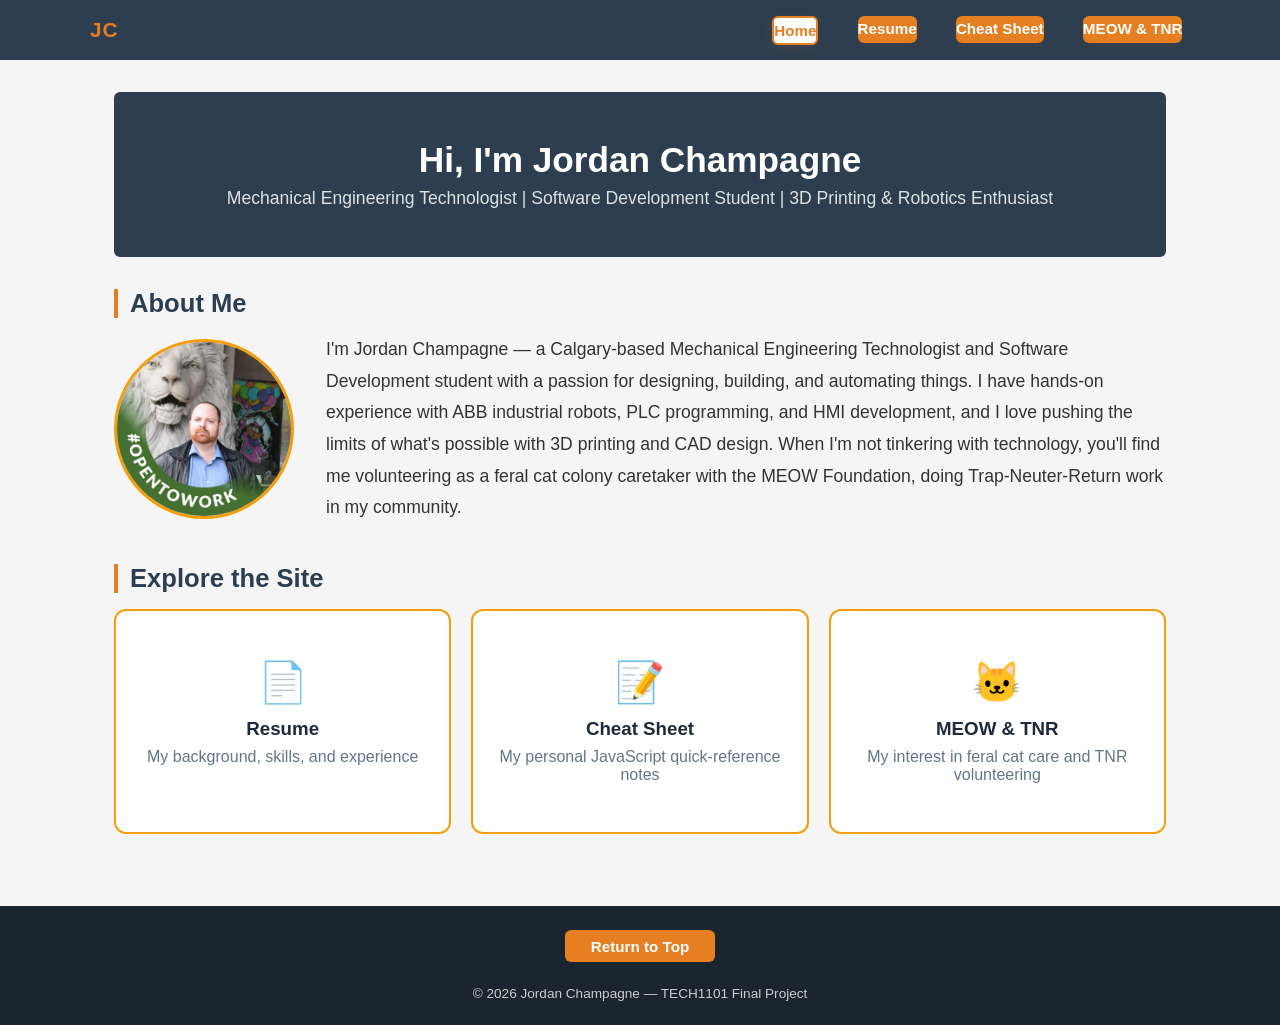
<file: index.html>
<!DOCTYPE html>
<html lang="en">
<head>
    <meta charset="UTF-8">
    <meta name="viewport" content="width=device-width, initial-scale=1.0">
    <title>Jordan's Portfolio</title>
    <link rel="stylesheet" href="css/style.css">
</head>
<body>

    <!-- ===== Navigation ===== -->
    <nav>
        <div class="nav-container">
            <a href="index.html" class="nav-logo">JC</a>

            <!-- Hamburger button (visible on mobile) -->
            <button id="nav-toggle" class="nav-toggle" aria-label="Toggle navigation" aria-expanded="false">
                <span></span>
                <span></span>
                <span></span>
            </button>

            <ul id="nav-links" class="nav-links">
                <li><a href="index.html">Home</a></li>
                <li><a href="resume.html">Resume</a></li>
                <li><a href="cheatsheet.html">Cheat Sheet</a></li>
                <li><a href="meow-tnr.html">MEOW &amp; TNR</a></li>
            </ul>
        </div>
    </nav>

    <!-- ===== Main Content ===== -->
    <main>
        <div class="page-hero">
            <h1>Hi, I'm Jordan Champagne</h1>
            <p>Mechanical Engineering Technologist | Software Development Student | 3D Printing &amp; Robotics Enthusiast</p>
        </div>

        <!-- About blurb -->
        <section id="about">
            <h2>About Me</h2>
            <div class="about-grid">
                <img
                    src="images/profilepic.jpg"
                    alt="Portrait of Jordan Champagne, Mechanical Engineering Technologist and Software Development student."
                    class="profile-img"
                    id="profile-photo"
                >
                <p>
                    I'm Jordan Champagne — a Calgary-based Mechanical Engineering Technologist and Software Development student
                    with a passion for designing, building, and automating things. I have hands-on experience with ABB industrial
                    robots, PLC programming, and HMI development, and I love pushing the limits of what's possible with 3D printing
                    and CAD design. When I'm not tinkering with technology, you'll find me volunteering as a feral cat colony
                    caretaker with the MEOW Foundation, doing Trap-Neuter-Return work in my community.
                </p>
            </div>
        </section>

        <!-- Quick links to the other pages -->
        <section id="quick-links">
            <h2>Explore the Site</h2>
            <div class="card-grid">
                <a href="resume.html" class="nav-card">
                    <div class="nav-card__icon">&#128196;</div>
                    <h3>Resume</h3>
                    <p>My background, skills, and experience</p>
                </a>
                <a href="cheatsheet.html" class="nav-card">
                    <div class="nav-card__icon">&#128221;</div>
                    <h3>Cheat Sheet</h3>
                    <p>My personal JavaScript quick-reference notes</p>
                </a>
                <a href="meow-tnr.html" class="nav-card">
                    <div class="nav-card__icon">&#128049;</div>
                    <h3>MEOW &amp; TNR</h3>
                    <p>My interest in feral cat care and TNR volunteering</p>
                </a>
            </div>
        </section>
    </main>

    <!-- ===== Footer ===== -->
    <footer>
        <button onclick="window.scrollTo({top: 0, behavior: 'smooth'});" class="return-top-btn">Return to Top</button>
        <p>&copy; 2026 Jordan Champagne — TECH1101 Final Project</p>
    </footer>

    <script src="js/main.js"></script>
</body>
</html>
</file>
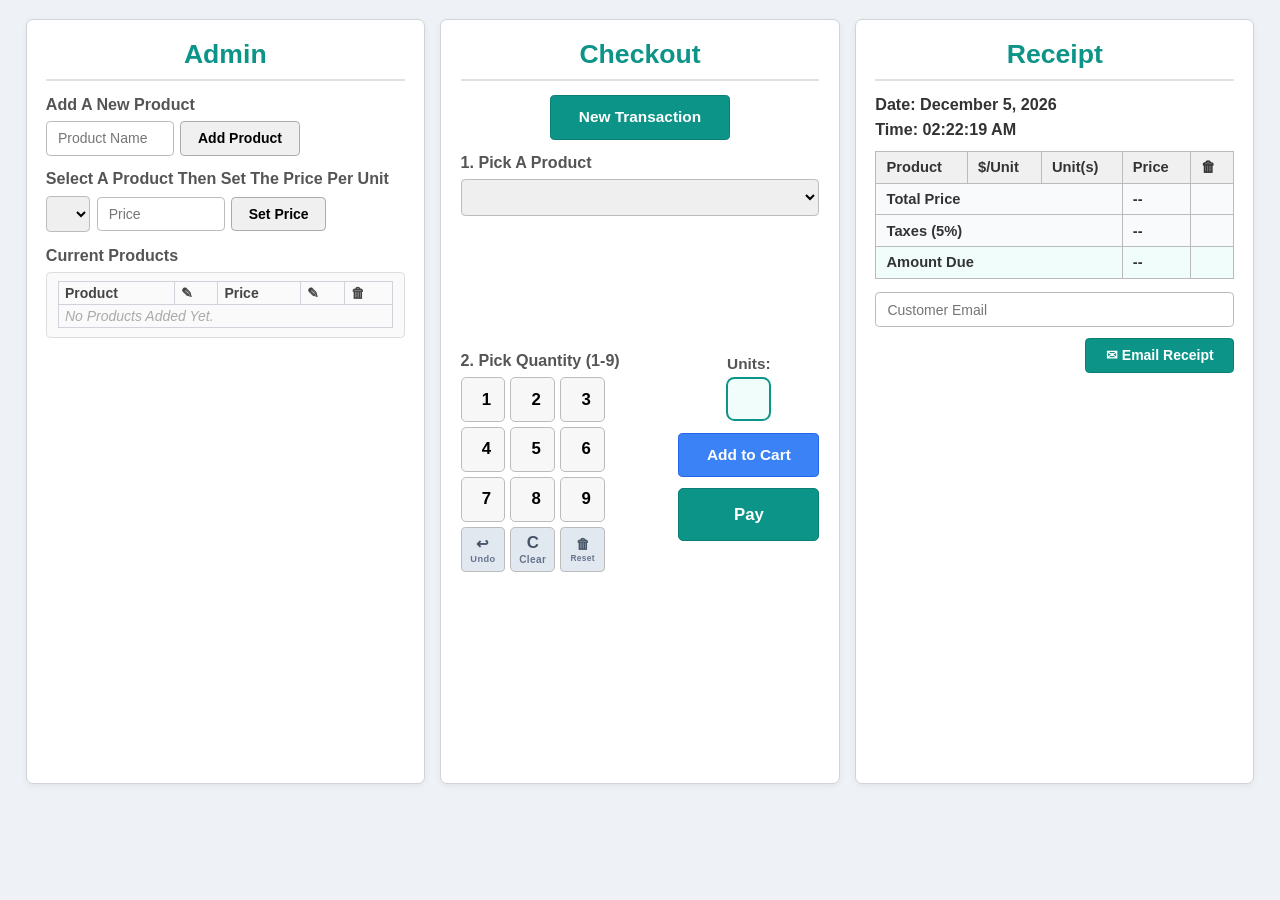
<file: cashier-calculator/index.html>
<!DOCTYPE html>
<html lang="en">
<head>
    <meta charset="UTF-8">
    <meta name="viewport" content="width=device-width, initial-scale=1.0">
    <title>Cashier Calculator - Assignment 3</title>
    <link rel="stylesheet" href="styles.css">
</head>
<body>
    <!-- Toast notification container -->
    <div id="toast-container"></div>

    <!-- Main container with three columns: Admin, Checkout, Receipt -->
    <div class="container">

        <!-- ==================== ADMIN SECTION ==================== -->
        <div class="section" id="admin-section">
            <h2 class="section-title">Admin</h2>

            <!-- Add a new product -->
            <div class="sub-section">
                <h3>Add A New Product</h3>
                <div class="input-row">
                    <input type="text" id="product-name-input" placeholder="Product Name" maxlength="50">
                    <button onclick="addProduct()">Add Product</button>
                </div>
            </div>

            <!-- Set price for an existing product -->
            <div class="sub-section">
                <h3>Select A Product Then Set The Price Per Unit</h3>
                <div class="input-row">
                    <select id="admin-product-select"></select>
                    <input type="number" id="price-input" placeholder="Price" min="0" max="10000000" step="0.01">
                    <button onclick="setPrice()">Set Price</button>
                </div>
            </div>

            <!-- Live product list so admin can see what's been added -->
            <div class="sub-section">
                <h3>Current Products</h3>
                <div id="product-list" class="info-box">
                    <p class="placeholder-text">No Products Added Yet.</p>
                </div>
            </div>
        </div>

        <!-- ==================== CHECKOUT SECTION ==================== -->
        <div class="section" id="checkout-section">
            <h2 class="section-title">Checkout</h2>

            <!-- New Transaction button -->
            <div class="sub-section center">
                <button class="btn-primary" onclick="newTransaction()">New Transaction</button>
            </div>

            <!-- Product selection row -->
            <div class="sub-section product-picker">
                <h3>1. Pick A Product</h3>
                <select id="checkout-product-select" class="full-width"></select>
            </div>

            <!-- Number pad for selecting units -->
            <div class="sub-section">
                <h3>2. Pick Quantity (1-9)</h3>
                <div class="numpad-row">
                    <div class="numpad">
                        <button class="num-btn" onclick="selectUnit(1)">1</button>
                        <button class="num-btn" onclick="selectUnit(2)">2</button>
                        <button class="num-btn" onclick="selectUnit(3)">3</button>
                        <button class="num-btn" onclick="selectUnit(4)">4</button>
                        <button class="num-btn" onclick="selectUnit(5)">5</button>
                        <button class="num-btn" onclick="selectUnit(6)">6</button>
                        <button class="num-btn" onclick="selectUnit(7)">7</button>
                        <button class="num-btn" onclick="selectUnit(8)">8</button>
                        <button class="num-btn" onclick="selectUnit(9)">9</button>
                        <button class="num-btn btn-undo" onclick="removeLastFromCart()" title="Remove last item">&#8617;<span class="btn-label">Undo</span></button>
                        <button class="num-btn btn-clear" onclick="clearUnit()">C<span class="btn-label">Clear</span></button>
                        <button class="num-btn btn-clear-cart" onclick="clearCart()" title="Clear entire cart">&#128465;<span class="btn-label">Reset</span></button>
                    </div>
                    <!-- Action buttons beside the numpad -->
                    <div class="action-buttons">
                        <div class="unit-display">
                            <label for="unit-input">Units:</label>
                            <input type="text" id="unit-input" readonly>
                        </div>
                        <button class="btn-accent" onclick="addToCart()">Add to Cart</button>
                        <button class="btn-pay" onclick="pay()">Pay</button>
                    </div>
                </div>
            </div>
        </div>

        <!-- ==================== RECEIPT SECTION ==================== -->
        <div class="section" id="receipt-section">
            <h2 class="section-title">Receipt</h2>
            <div id="receipt-content">
                <!-- Receipt will be generated here by JavaScript -->
            </div>
            <div class="email-btn-wrapper">
                <input type="email" id="email-input" placeholder="Customer Email">
                <button class="btn-email" onclick="emailReceipt()">&#9993; Email Receipt</button>
            </div>
        </div>

    </div>

    <script src="script.js"></script>
</body>
</html>
</file>
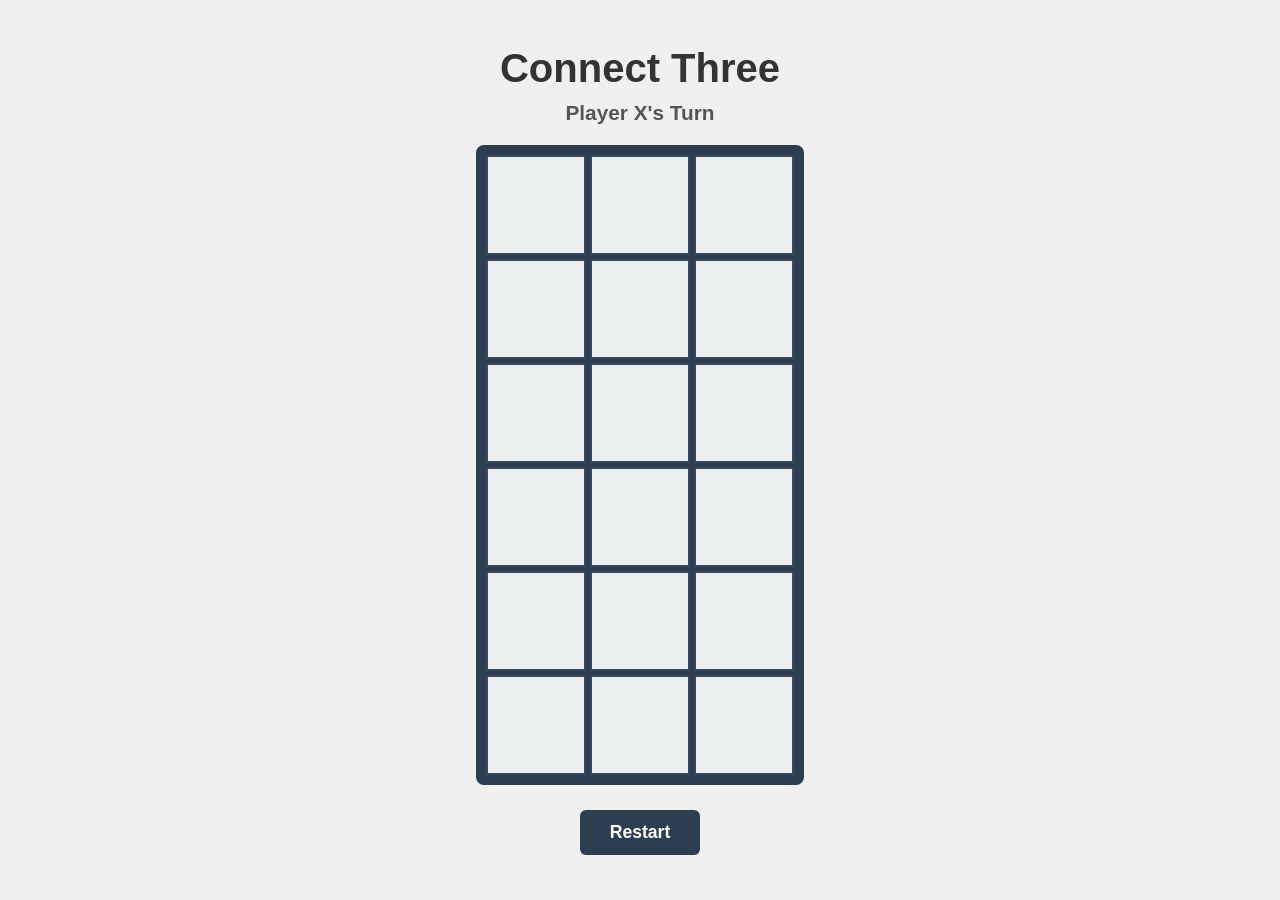
<file: connect-three/index.html>
<!DOCTYPE html>
<!--
  index.html - GLA3 Connect Three Game
  Author: Jordan Champagne

  This project is part of the course requirements for the
  Software Development Diploma program at Bow Valley College (BVC).

  Course: TECH1101 - Web and Internet Fundamentals
  Instructor: Michael Dorsey
  Assignment: Graded Learning Activity 3 - Connect Three
  Date: 2026-04-17
  Version: v1.0

  Authorship Declaration:
  This work is my own. The structure and approach are based on
  class exercises and concepts taught in TECH1101 (Winter 2026) at BVC,
  and adapted by me for this assignment.

  Background Context:
  I hold a diploma in Mechanical Engineering Technology (MET) (Design & Automation)
  from the Southern Alberta Institute of Technology (SAIT), which included
  programming Programmable Logic Controllers (PLCs), RAPID (ABB's proprietary
  robot programming language), Human-Machine Interface (HMI) systems, and
  technical problem-solving.

  AI Tools Used:
  - GitHub Copilot: Assisted with game logic structure, win-checking algorithms,
    CSS grid layout, drop animation, and comment clarity.
  - All suggestions were reviewed and modified by me to fit the assignment
    requirements and my coding style.
  - All final design decisions and research were done by me.
-->
<html lang="en" dir="ltr">

<head>
  <meta charset="utf-8">
  <meta name="viewport" content="width=400, initial-scale=1.0">
  <title>Connect Three</title>
  <link rel="stylesheet" href="styles.css">
</head>

<body>
  <!-- Game header with title and status display -->
  <header>
    <h1>Connect Three</h1>
    <p id="status">Player X's Turn</p>
  </header>

  <!-- Main game board: 3 columns x 6 rows -->
  <!-- Each column is clickable; pieces drop to the lowest empty cell -->
  <div id="board">
    <!-- Row 0 (top) -->
    <div class="cell" data-row="0" data-col="0"></div>
    <div class="cell" data-row="0" data-col="1"></div>
    <div class="cell" data-row="0" data-col="2"></div>
    <!-- Row 1 -->
    <div class="cell" data-row="1" data-col="0"></div>
    <div class="cell" data-row="1" data-col="1"></div>
    <div class="cell" data-row="1" data-col="2"></div>
    <!-- Row 2 -->
    <div class="cell" data-row="2" data-col="0"></div>
    <div class="cell" data-row="2" data-col="1"></div>
    <div class="cell" data-row="2" data-col="2"></div>
    <!-- Row 3 -->
    <div class="cell" data-row="3" data-col="0"></div>
    <div class="cell" data-row="3" data-col="1"></div>
    <div class="cell" data-row="3" data-col="2"></div>
    <!-- Row 4 -->
    <div class="cell" data-row="4" data-col="0"></div>
    <div class="cell" data-row="4" data-col="1"></div>
    <div class="cell" data-row="4" data-col="2"></div>
    <!-- Row 5 (bottom) -->
    <div class="cell" data-row="5" data-col="0"></div>
    <div class="cell" data-row="5" data-col="1"></div>
    <div class="cell" data-row="5" data-col="2"></div>
  </div>

  <!-- Restart button to reset the game without refreshing -->
  <button id="restartBtn">Restart</button>

  <!-- External JavaScript for game logic -->
  <script src="script.js"></script>
</body>

</html>
</file>
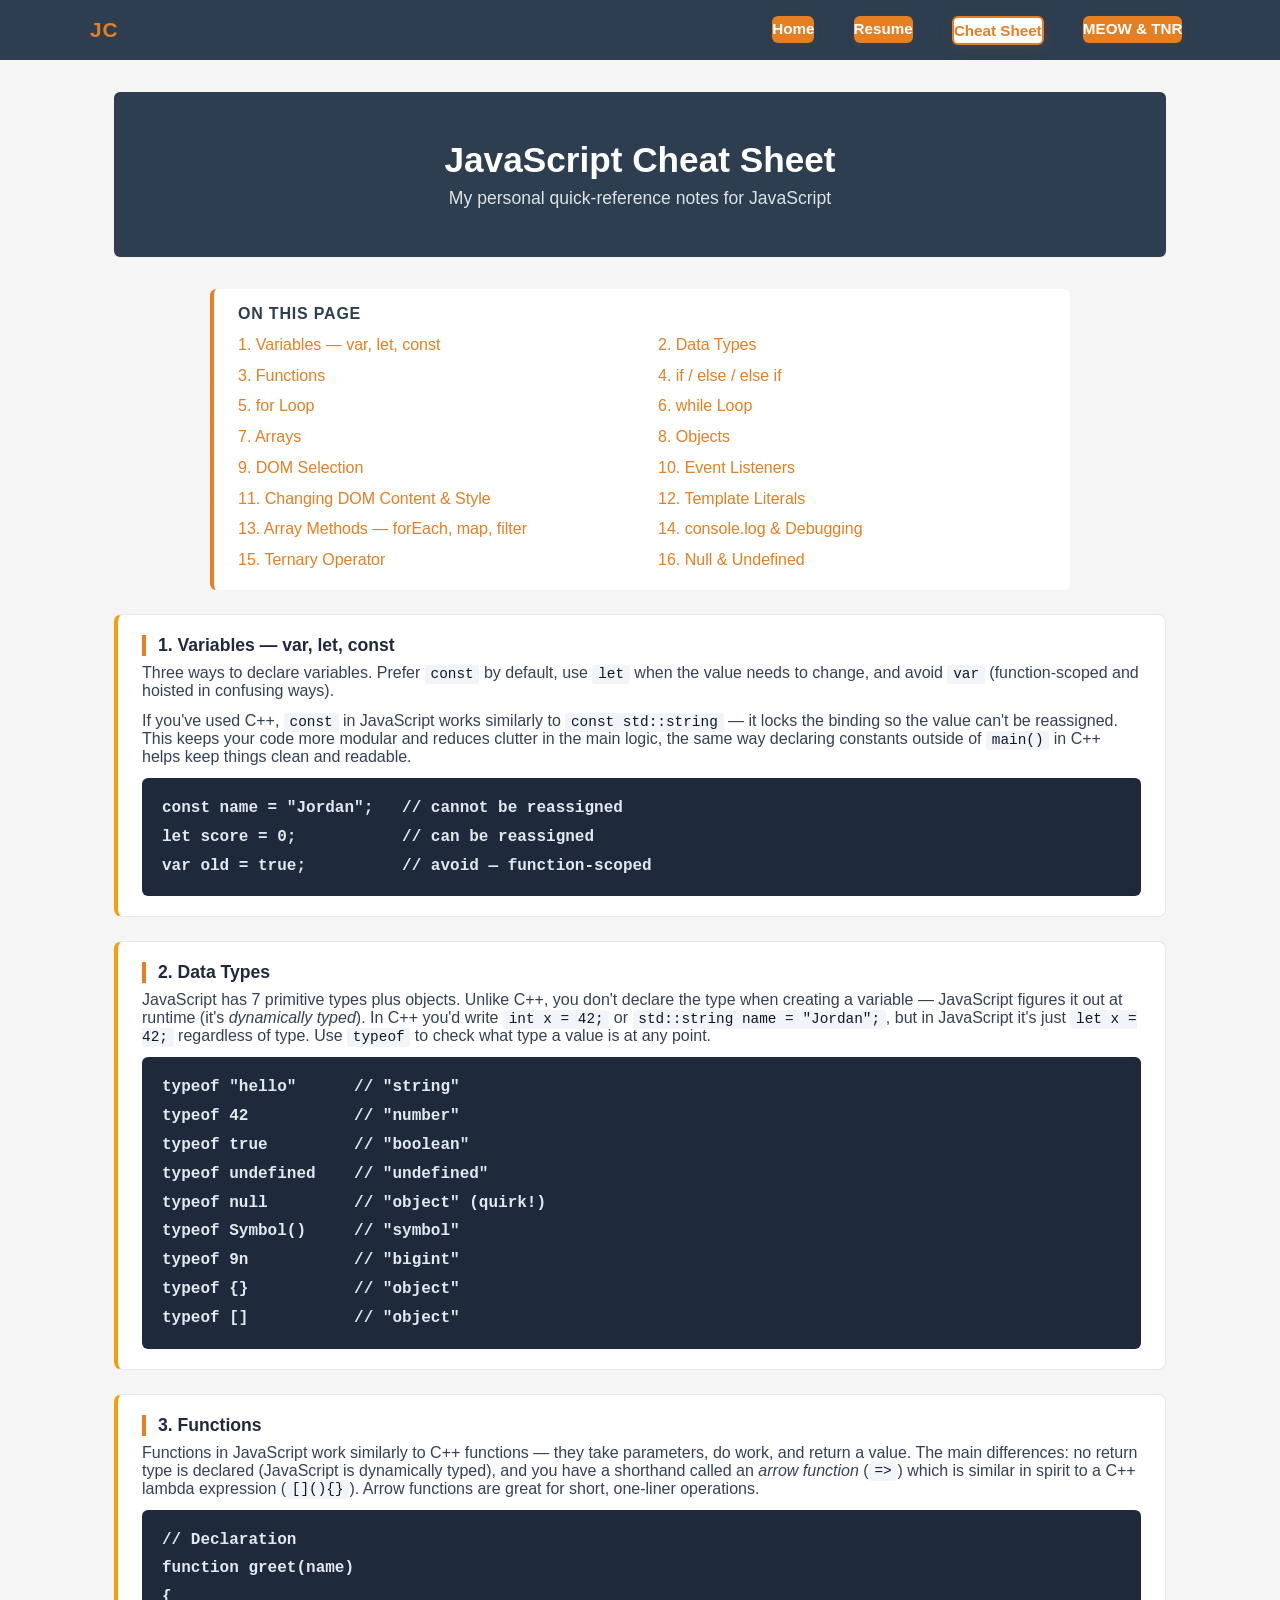
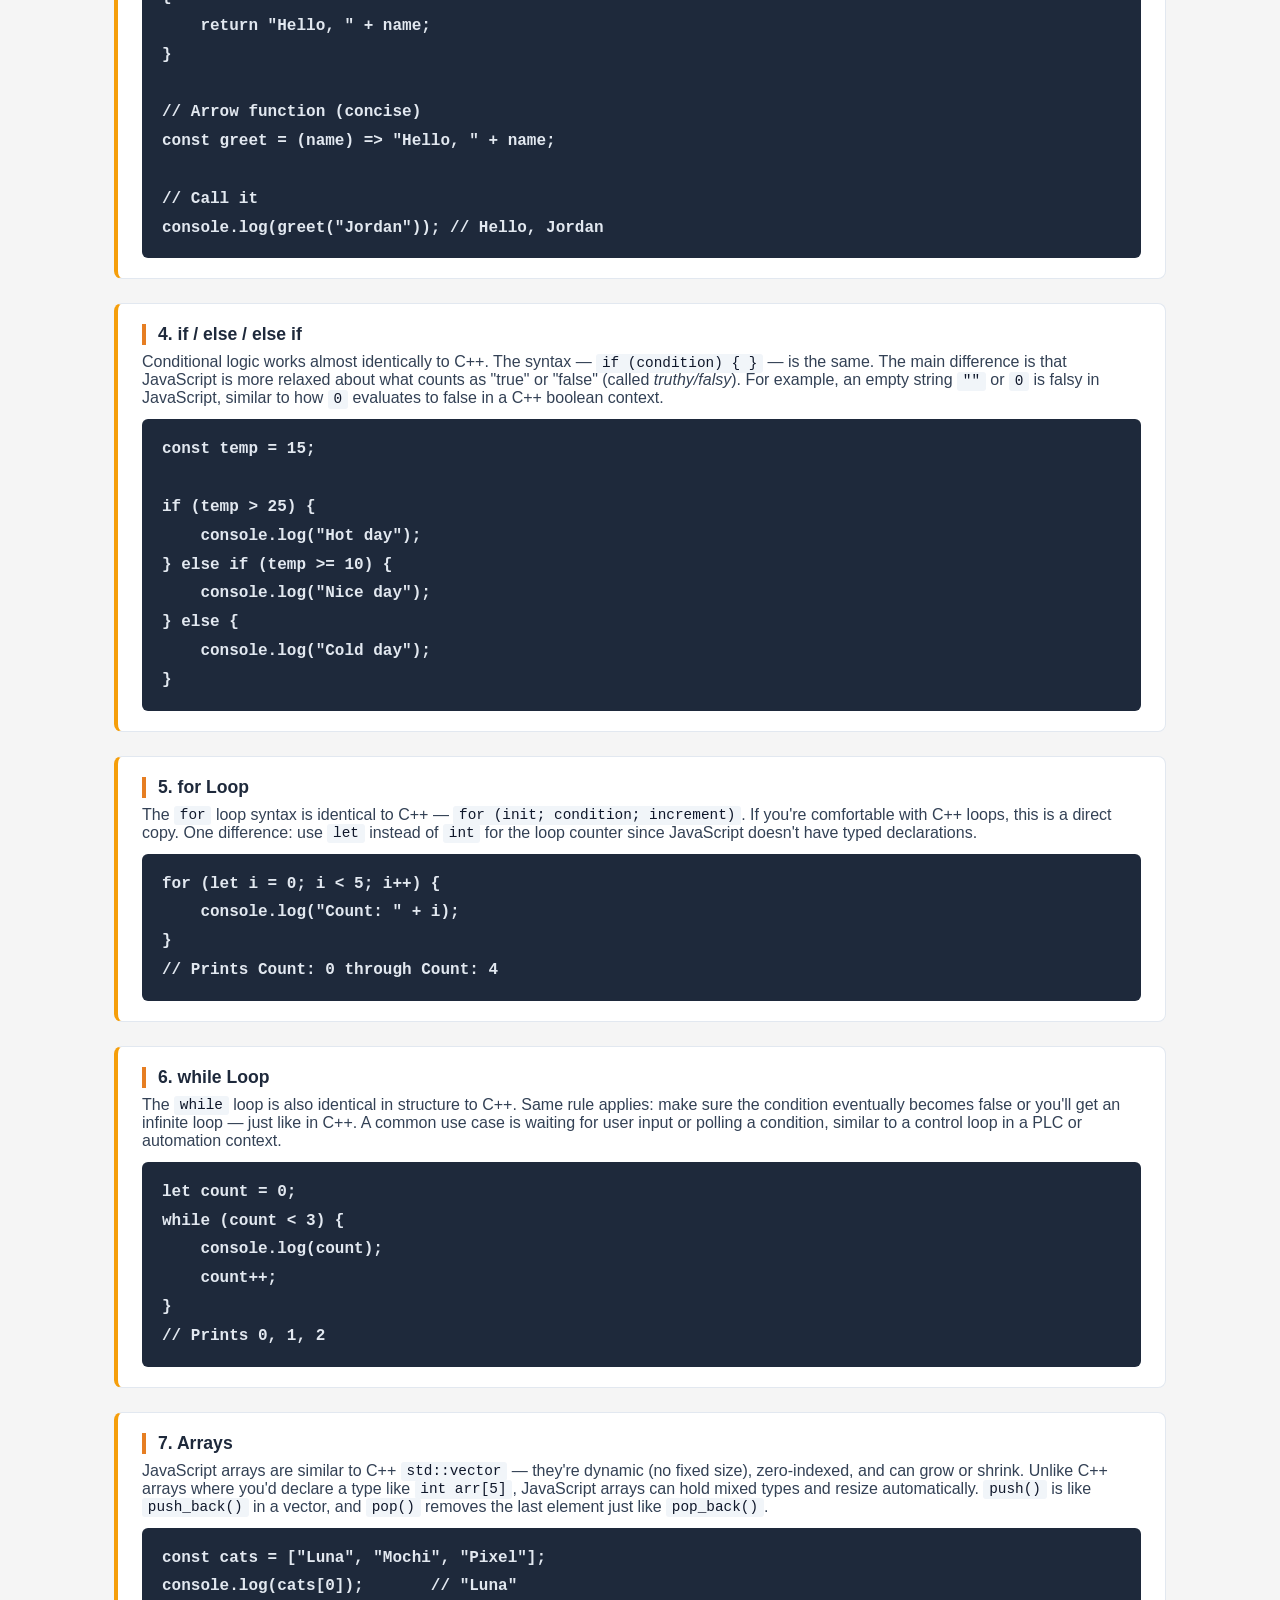
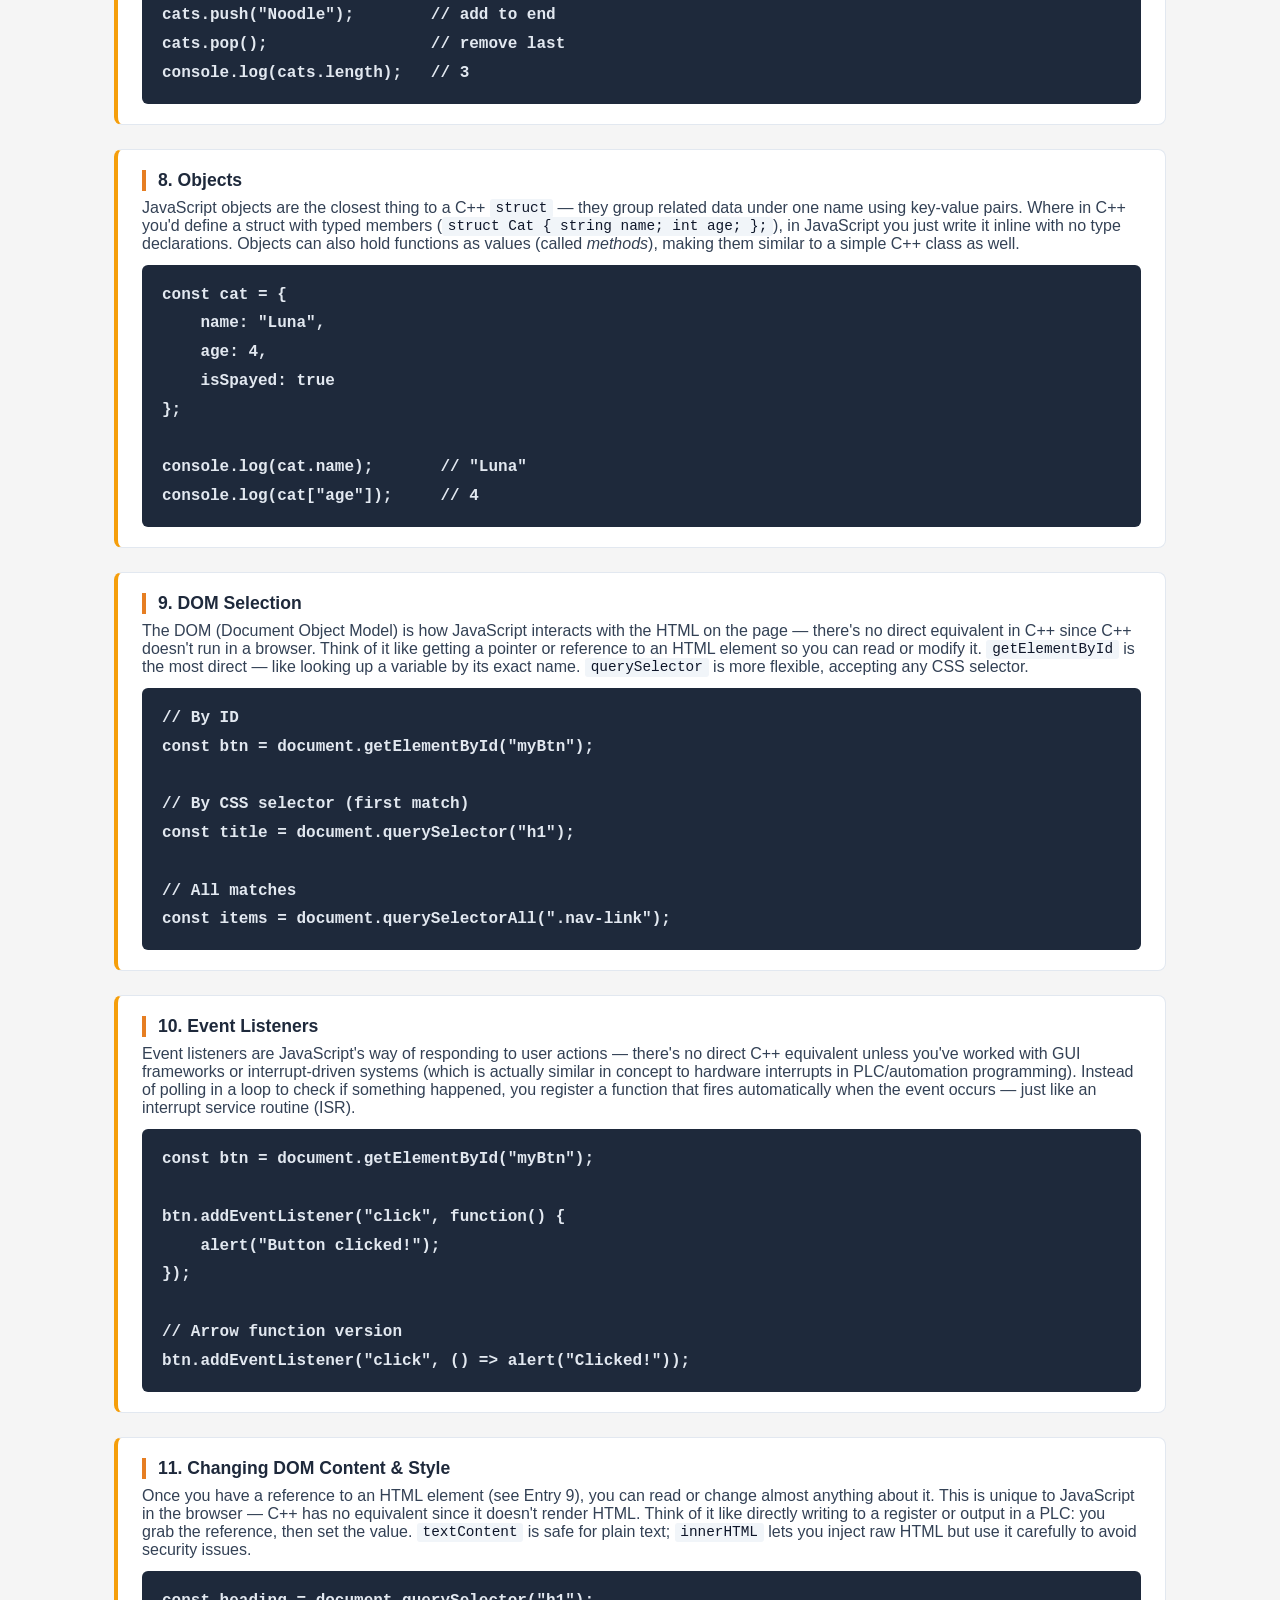
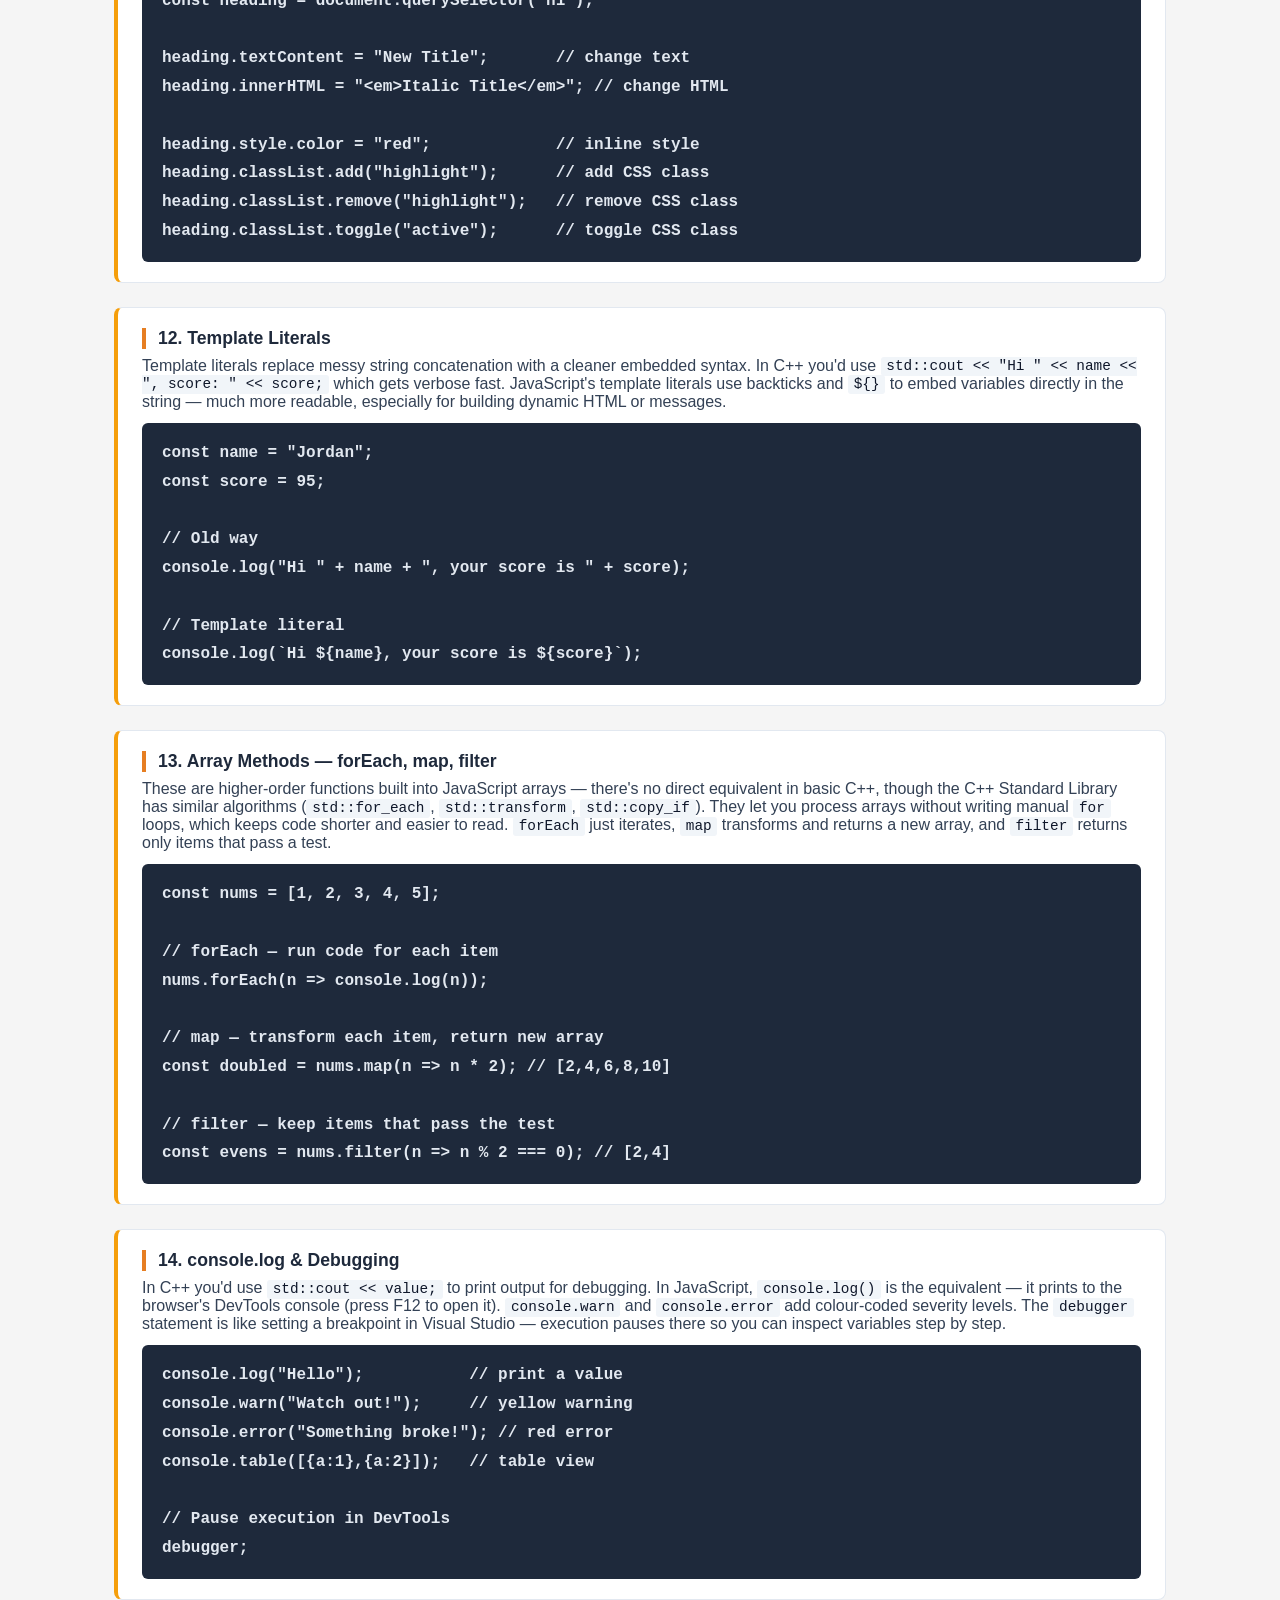
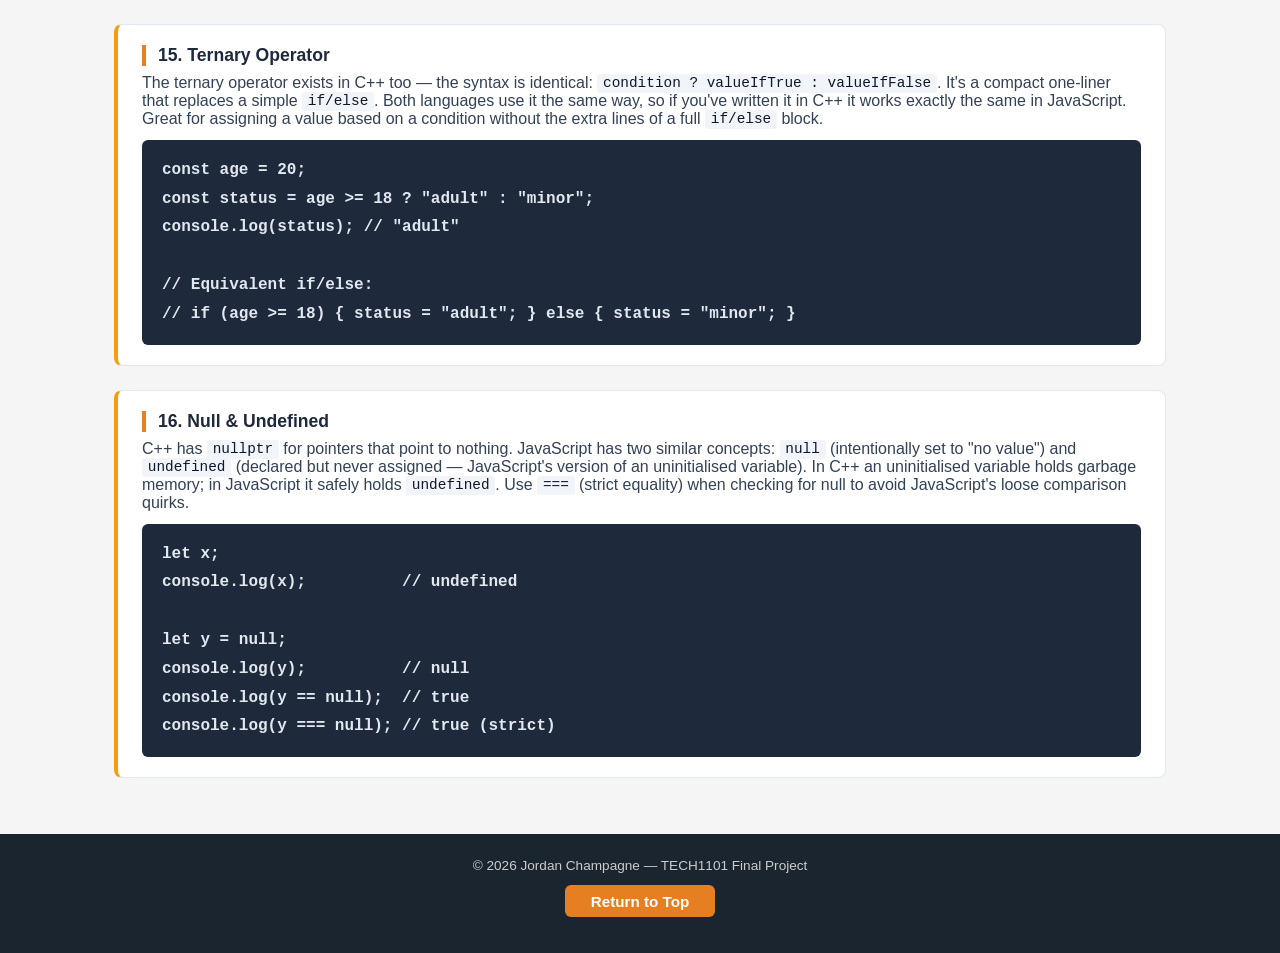
<file: cheatsheet.html>
<!DOCTYPE html>
<html lang="en">
<head>
    <meta charset="UTF-8">
    <meta name="viewport" content="width=device-width, initial-scale=1.0">
    <title>Cheat Sheet | Jordan's Portfolio</title>
    <link rel="stylesheet" href="css/style.css">
</head>
<body>

    <!-- ===== Navigation ===== -->
    <nav>
        <div class="nav-container">
            <a href="index.html" class="nav-logo">JC</a>

            <button id="nav-toggle" class="nav-toggle" aria-label="Toggle navigation" aria-expanded="false">
                <span></span>
                <span></span>
                <span></span>
            </button>

            <ul id="nav-links" class="nav-links">
                <li><a href="index.html">Home</a></li>
                <li><a href="resume.html">Resume</a></li>
                <li><a href="cheatsheet.html">Cheat Sheet</a></li>
                <li><a href="meow-tnr.html">MEOW &amp; TNR</a></li>
            </ul>
        </div>
    </nav>

    <!-- ===== Main Content ===== -->
    <main>
        <div class="page-hero">
            <h1>JavaScript Cheat Sheet</h1>
            <p>My personal quick-reference notes for JavaScript</p>
        </div>

        <!-- ---- Table of Contents ---- -->
        <nav class="page-toc" aria-label="Page sections">
            <h2>On This Page</h2>
            <ul>
                <li><a href="#s1">1. Variables — var, let, const</a></li>
                <li><a href="#s2">2. Data Types</a></li>
                <li><a href="#s3">3. Functions</a></li>
                <li><a href="#s4">4. if / else / else if</a></li>
                <li><a href="#s5">5. for Loop</a></li>
                <li><a href="#s6">6. while Loop</a></li>
                <li><a href="#s7">7. Arrays</a></li>
                <li><a href="#s8">8. Objects</a></li>
                <li><a href="#s9">9. DOM Selection</a></li>
                <li><a href="#s10">10. Event Listeners</a></li>
                <li><a href="#s11">11. Changing DOM Content &amp; Style</a></li>
                <li><a href="#s12">12. Template Literals</a></li>
                <li><a href="#s13">13. Array Methods — forEach, map, filter</a></li>
                <li><a href="#s14">14. console.log &amp; Debugging</a></li>
                <li><a href="#s15">15. Ternary Operator</a></li>
                <li><a href="#s16">16. Null &amp; Undefined</a></li>
            </ul>
        </nav>

        <!-- 1 -->
        <section id="s1" class="cheat-entry">
            <h2>1. Variables — var, let, const</h2>
            <p>Three ways to declare variables. Prefer <code>const</code> by default, use <code>let</code> when the value needs to change, and avoid <code>var</code> (function-scoped and hoisted in confusing ways).</p>
            <p>If you've used C++, <code>const</code> in JavaScript works similarly to <code>const std::string</code> — it locks the binding so the value can't be reassigned. This keeps your code more modular and reduces clutter in the main logic, the same way declaring constants outside of <code>main()</code> in C++ helps keep things clean and readable.</p>
            <pre><code>const name = "Jordan";   // cannot be reassigned
let score = 0;           // can be reassigned
var old = true;          // avoid — function-scoped</code></pre>
        </section>

        <!-- 2 -->
        <section id="s2" class="cheat-entry">
            <h2>2. Data Types</h2>
            <p>JavaScript has 7 primitive types plus objects. Unlike C++, you don't declare the type when creating a variable — JavaScript figures it out at runtime (it's <em>dynamically typed</em>). In C++ you'd write <code>int x = 42;</code> or <code>std::string name = "Jordan";</code>, but in JavaScript it's just <code>let x = 42;</code> regardless of type. Use <code>typeof</code> to check what type a value is at any point.</p>
            <pre><code>typeof "hello"      // "string"
typeof 42           // "number"
typeof true         // "boolean"
typeof undefined    // "undefined"
typeof null         // "object" (quirk!)
typeof Symbol()     // "symbol"
typeof 9n           // "bigint"
typeof {}           // "object"
typeof []           // "object"</code></pre>
        </section>

        <!-- 3 -->
        <section id="s3" class="cheat-entry">
            <h2>3. Functions</h2>
            <p>Functions in JavaScript work similarly to C++ functions — they take parameters, do work, and return a value. The main differences: no return type is declared (JavaScript is dynamically typed), and you have a shorthand called an <em>arrow function</em> (<code>=&gt;</code>) which is similar in spirit to a C++ lambda expression (<code>[](){}</code>). Arrow functions are great for short, one-liner operations.</p>
<pre><code>// Declaration
function greet(name) 
{
    return "Hello, " + name;
}

// Arrow function (concise)
const greet = (name) =&gt; "Hello, " + name;

// Call it
console.log(greet("Jordan")); // Hello, Jordan
</code></pre>
        </section>

        <!-- 4 -->
        <section id="s4" class="cheat-entry">
            <h2>4. if / else / else if</h2>
            <p>Conditional logic works almost identically to C++. The syntax — <code>if (condition) { }</code> — is the same. The main difference is that JavaScript is more relaxed about what counts as "true" or "false" (called <em>truthy/falsy</em>). For example, an empty string <code>""</code> or <code>0</code> is falsy in JavaScript, similar to how <code>0</code> evaluates to false in a C++ boolean context.</p>
            <pre><code>const temp = 15;

if (temp > 25) {
    console.log("Hot day");
} else if (temp >= 10) {
    console.log("Nice day");
} else {
    console.log("Cold day");
}</code></pre>
        </section>

        <!-- 5 -->
        <section id="s5" class="cheat-entry">
            <h2>5. for Loop</h2>
            <p>The <code>for</code> loop syntax is identical to C++ — <code>for (init; condition; increment)</code>. If you're comfortable with C++ loops, this is a direct copy. One difference: use <code>let</code> instead of <code>int</code> for the loop counter since JavaScript doesn't have typed declarations.</p>
            <pre><code>for (let i = 0; i &lt; 5; i++) {
    console.log("Count: " + i);
}
// Prints Count: 0 through Count: 4</code></pre>
        </section>

        <!-- 6 -->
        <section id="s6" class="cheat-entry">
            <h2>6. while Loop</h2>
            <p>The <code>while</code> loop is also identical in structure to C++. Same rule applies: make sure the condition eventually becomes false or you'll get an infinite loop — just like in C++. A common use case is waiting for user input or polling a condition, similar to a control loop in a PLC or automation context.</p>
            <pre><code>let count = 0;
while (count &lt; 3) {
    console.log(count);
    count++;
}
// Prints 0, 1, 2</code></pre>
        </section>

        <!-- 7 -->
        <section id="s7" class="cheat-entry">
            <h2>7. Arrays</h2>
            <p>JavaScript arrays are similar to C++ <code>std::vector</code> — they're dynamic (no fixed size), zero-indexed, and can grow or shrink. Unlike C++ arrays where you'd declare a type like <code>int arr[5]</code>, JavaScript arrays can hold mixed types and resize automatically. <code>push()</code> is like <code>push_back()</code> in a vector, and <code>pop()</code> removes the last element just like <code>pop_back()</code>.</p>
            <pre><code>const cats = ["Luna", "Mochi", "Pixel"];
console.log(cats[0]);       // "Luna"
cats.push("Noodle");        // add to end
cats.pop();                 // remove last
console.log(cats.length);   // 3</code></pre>
        </section>

        <!-- 8 -->
        <section id="s8" class="cheat-entry">
            <h2>8. Objects</h2>
            <p>JavaScript objects are the closest thing to a C++ <code>struct</code> — they group related data under one name using key-value pairs. Where in C++ you'd define a struct with typed members (<code>struct Cat { string name; int age; };</code>), in JavaScript you just write it inline with no type declarations. Objects can also hold functions as values (called <em>methods</em>), making them similar to a simple C++ class as well.</p>
            <pre><code>const cat = {
    name: "Luna",
    age: 4,
    isSpayed: true
};

console.log(cat.name);       // "Luna"
console.log(cat["age"]);     // 4</code></pre>
        </section>

        <!-- 9 -->
        <section id="s9" class="cheat-entry">
            <h2>9. DOM Selection</h2>
            <p>The DOM (Document Object Model) is how JavaScript interacts with the HTML on the page — there's no direct equivalent in C++ since C++ doesn't run in a browser. Think of it like getting a pointer or reference to an HTML element so you can read or modify it. <code>getElementById</code> is the most direct — like looking up a variable by its exact name. <code>querySelector</code> is more flexible, accepting any CSS selector.</p>
            <pre><code>// By ID
const btn = document.getElementById("myBtn");

// By CSS selector (first match)
const title = document.querySelector("h1");

// All matches
const items = document.querySelectorAll(".nav-link");</code></pre>
        </section>

        <!-- 10 -->
        <section id="s10" class="cheat-entry">
            <h2>10. Event Listeners</h2>
            <p>Event listeners are JavaScript's way of responding to user actions — there's no direct C++ equivalent unless you've worked with GUI frameworks or interrupt-driven systems (which is actually similar in concept to hardware interrupts in PLC/automation programming). Instead of polling in a loop to check if something happened, you register a function that fires automatically when the event occurs — just like an interrupt service routine (ISR).</p>
            <pre><code>const btn = document.getElementById("myBtn");

btn.addEventListener("click", function() {
    alert("Button clicked!");
});

// Arrow function version
btn.addEventListener("click", () => alert("Clicked!"));</code></pre>
        </section>

        <!-- 11 -->
        <section id="s11" class="cheat-entry">
            <h2>11. Changing DOM Content &amp; Style</h2>
            <p>Once you have a reference to an HTML element (see Entry 9), you can read or change almost anything about it. This is unique to JavaScript in the browser — C++ has no equivalent since it doesn't render HTML. Think of it like directly writing to a register or output in a PLC: you grab the reference, then set the value. <code>textContent</code> is safe for plain text; <code>innerHTML</code> lets you inject raw HTML but use it carefully to avoid security issues.</p>
            <pre><code>const heading = document.querySelector("h1");

heading.textContent = "New Title";       // change text
heading.innerHTML = "&lt;em&gt;Italic Title&lt;/em&gt;"; // change HTML

heading.style.color = "red";             // inline style
heading.classList.add("highlight");      // add CSS class
heading.classList.remove("highlight");   // remove CSS class
heading.classList.toggle("active");      // toggle CSS class</code></pre>
        </section>

        <!-- 12 -->
        <section id="s12" class="cheat-entry">
            <h2>12. Template Literals</h2>
            <p>Template literals replace messy string concatenation with a cleaner embedded syntax. In C++ you'd use <code>std::cout &lt;&lt; "Hi " &lt;&lt; name &lt;&lt; ", score: " &lt;&lt; score;</code> which gets verbose fast. JavaScript's template literals use backticks and <code>${}</code> to embed variables directly in the string — much more readable, especially for building dynamic HTML or messages.</p>
            <pre><code>const name = "Jordan";
const score = 95;

// Old way
console.log("Hi " + name + ", your score is " + score);

// Template literal
console.log(`Hi ${name}, your score is ${score}`);</code></pre>
        </section>

        <!-- 13 -->
        <section id="s13" class="cheat-entry">
            <h2>13. Array Methods — forEach, map, filter</h2>
            <p>These are higher-order functions built into JavaScript arrays — there's no direct equivalent in basic C++, though the C++ Standard Library has similar algorithms (<code>std::for_each</code>, <code>std::transform</code>, <code>std::copy_if</code>). They let you process arrays without writing manual <code>for</code> loops, which keeps code shorter and easier to read. <code>forEach</code> just iterates, <code>map</code> transforms and returns a new array, and <code>filter</code> returns only items that pass a test.</p>
            <pre><code>const nums = [1, 2, 3, 4, 5];

// forEach — run code for each item
nums.forEach(n => console.log(n));

// map — transform each item, return new array
const doubled = nums.map(n => n * 2); // [2,4,6,8,10]

// filter — keep items that pass the test
const evens = nums.filter(n => n % 2 === 0); // [2,4]</code></pre>
        </section>

        <!-- 14 -->
        <section id="s14" class="cheat-entry">
            <h2>14. console.log &amp; Debugging</h2>
            <p>In C++ you'd use <code>std::cout &lt;&lt; value;</code> to print output for debugging. In JavaScript, <code>console.log()</code> is the equivalent — it prints to the browser's DevTools console (press F12 to open it). <code>console.warn</code> and <code>console.error</code> add colour-coded severity levels. The <code>debugger</code> statement is like setting a breakpoint in Visual Studio — execution pauses there so you can inspect variables step by step.</p>
            <pre><code>console.log("Hello");           // print a value
console.warn("Watch out!");     // yellow warning
console.error("Something broke!"); // red error
console.table([{a:1},{a:2}]);   // table view

// Pause execution in DevTools
debugger;</code></pre>
        </section>

        <!-- 15 -->
        <section id="s15" class="cheat-entry">
            <h2>15. Ternary Operator</h2>
            <p>The ternary operator exists in C++ too — the syntax is identical: <code>condition ? valueIfTrue : valueIfFalse</code>. It's a compact one-liner that replaces a simple <code>if/else</code>. Both languages use it the same way, so if you've written it in C++ it works exactly the same in JavaScript. Great for assigning a value based on a condition without the extra lines of a full <code>if/else</code> block.</p>
            <pre><code>const age = 20;
const status = age >= 18 ? "adult" : "minor";
console.log(status); // "adult"

// Equivalent if/else:
// if (age >= 18) { status = "adult"; } else { status = "minor"; }</code></pre>
        </section>

        <!-- 16 (bonus) -->
        <section id="s16" class="cheat-entry">
            <h2>16. Null &amp; Undefined</h2>
            <p>C++ has <code>nullptr</code> for pointers that point to nothing. JavaScript has two similar concepts: <code>null</code> (intentionally set to "no value") and <code>undefined</code> (declared but never assigned — JavaScript's version of an uninitialised variable). In C++ an uninitialised variable holds garbage memory; in JavaScript it safely holds <code>undefined</code>. Use <code>===</code> (strict equality) when checking for null to avoid JavaScript's loose comparison quirks.</p>
            <pre><code>let x;
console.log(x);          // undefined

let y = null;
console.log(y);          // null
console.log(y == null);  // true
console.log(y === null); // true (strict)</code></pre>
        </section>

    </main>

    <!-- ===== Footer ===== -->
    <footer>
        <p>&copy; 2026 Jordan Champagne — TECH1101 Final Project</p>
        <button onclick="window.scrollTo({top: 0, behavior: 'smooth'});" class="return-top-btn">Return to Top</button>
    </footer>

    <!-- Floating back-to-top button -->
    <button id="float-top-btn" onclick="window.scrollTo({top:0,behavior:'smooth'})" aria-label="Back to top">&#8679; Top</button>

    <script src="js/main.js"></script>
</body>
</html>
</file>
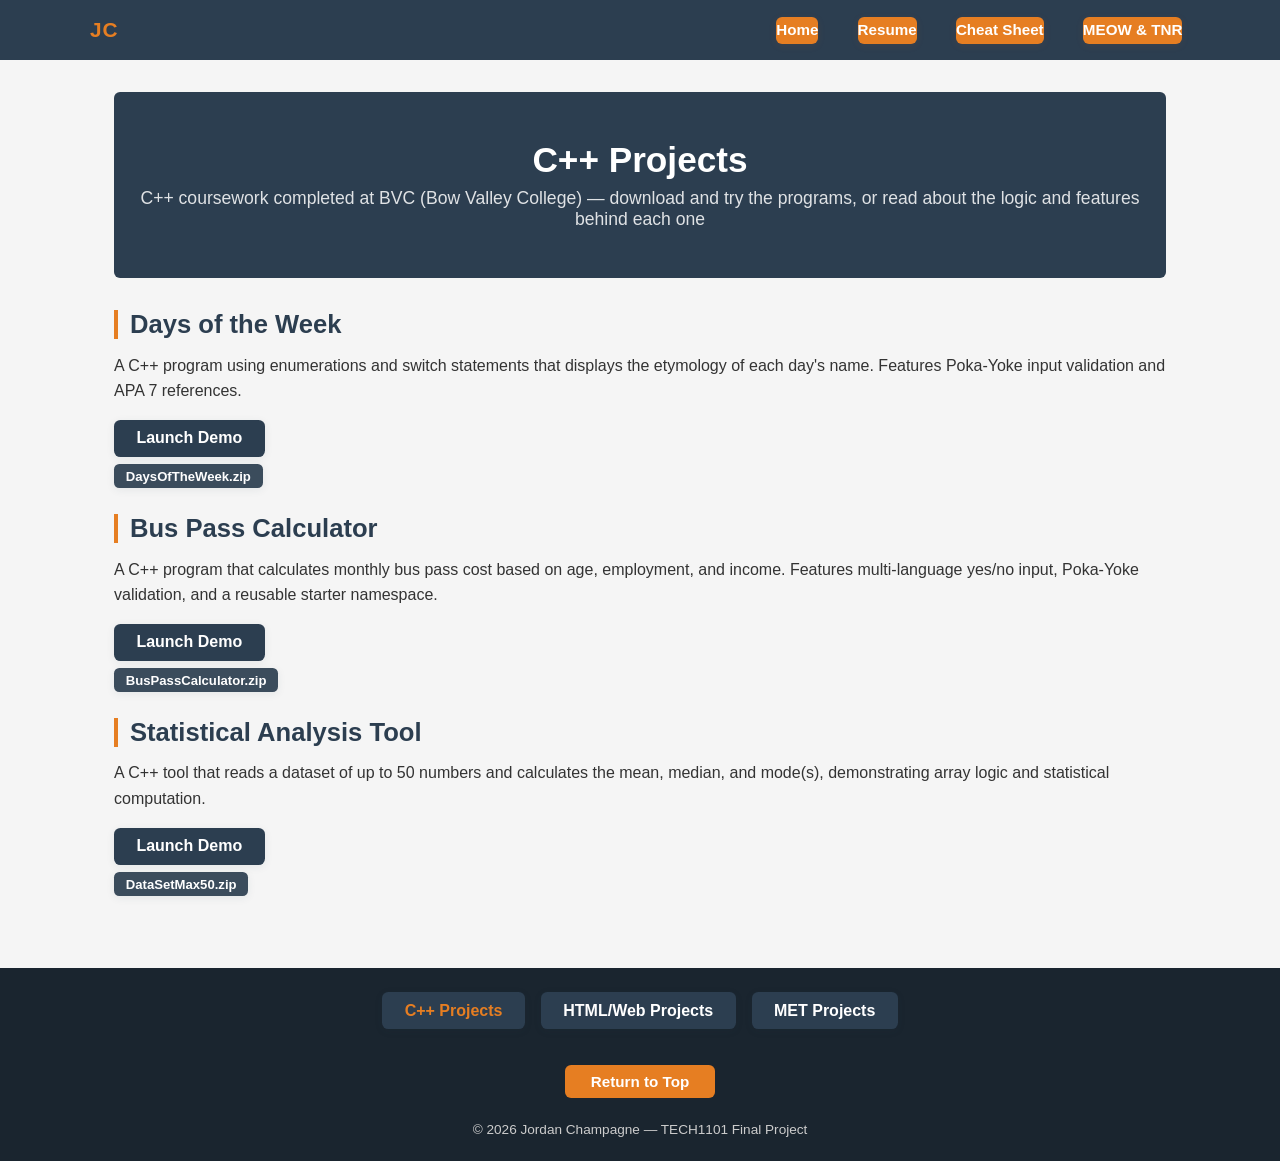
<file: cpp-projects.html>
<!DOCTYPE html>
<!--
    File:        cpp-projects.html
    Author:      Jordan Champagne (Student ID: JC484889)
    Course:      TECH1101 — Web and Internet Fundamentals
    Institution: Bow Valley College
    Date:        April 2026
    Description: C++ Projects page listing downloadable C++ programs completed
                 at Bow Valley College. Includes project descriptions and
                 download links for each program.
    AI Assistance: GitHub Copilot used for code suggestions and debugging support.
-->
<html lang="en">
<head>
    <meta charset="UTF-8">
    <meta name="viewport" content="width=device-width, initial-scale=1.0">
    <title>C++ Projects | Jordan's Portfolio</title>
    <link rel="stylesheet" href="css/style.css">
</head>
<body>
    <nav>
        <div class="nav-container">
            <a href="index.html" class="nav-logo">JC</a>

            <button id="nav-toggle" class="nav-toggle" aria-label="Toggle navigation" aria-expanded="false">
                <span></span>
                <span></span>
                <span></span>
            </button>

            <ul id="nav-links" class="nav-links">
                <li><a href="index.html">Home</a></li>
                <li><a href="resume.html">Resume</a></li>
                <li><a href="cheatsheet.html">Cheat Sheet</a></li>
                <li><a href="meow-tnr.html">MEOW &amp; TNR</a></li>
            </ul>
        </div>
    </nav>
    <main>
        <div class="page-hero">
            <h1>C++ Projects</h1>
            <p>C++ coursework completed at BVC (Bow Valley College) — download and try the programs, or read about the logic and features behind each one</p>
        </div>
        <section class="cpp-projects-list cpp-downloads-list">
            <div class="cpp-project-card">
                <h2>Days of the Week</h2>
                <p>A C++ program using enumerations and switch statements that displays the etymology of each day's name. Features Poka-Yoke input validation and APA 7 references.</p>
                <div style="display:flex;flex-direction:column;align-items:flex-start;gap:0.45rem;margin-top:0.5rem;">
                    <button class="portfolio-btn" onclick="openDaysTool()">Launch Demo</button>
                    <a href="cpp/DaysOfTheWeek.zip" download class="portfolio-btn" style="font-size:0.82rem;padding:0.35em 0.9em;opacity:0.92;">DaysOfTheWeek.zip</a>
                </div>
            </div>
            <div class="cpp-project-card">
                <h2>Bus Pass Calculator</h2>
                <p>A C++ program that calculates monthly bus pass cost based on age, employment, and income. Features multi-language yes/no input, Poka-Yoke validation, and a reusable starter namespace.</p>
                <div style="display:flex;flex-direction:column;align-items:flex-start;gap:0.45rem;margin-top:0.5rem;">
                    <button class="portfolio-btn" onclick="openBusTool()">Launch Demo</button>
                    <a href="cpp/BusPassCalculator.zip" download class="portfolio-btn" style="font-size:0.82rem;padding:0.35em 0.9em;opacity:0.92;">BusPassCalculator.zip</a>
                </div>
            </div>
            <div class="cpp-project-card">
                <h2>Statistical Analysis Tool</h2>
                <p>A C++ tool that reads a dataset of up to 50 numbers and calculates the mean, median, and mode(s), demonstrating array logic and statistical computation.</p>
                <div style="display:flex;flex-direction:column;align-items:flex-start;gap:0.45rem;margin-top:0.5rem;">
                    <button class="portfolio-btn" onclick="openStatsTool()">Launch Demo</button>
                    <a href="cpp/DataSetMax50.zip" download class="portfolio-btn" style="font-size:0.82rem;padding:0.35em 0.9em;opacity:0.92;">DataSetMax50.zip</a>
                </div>
            </div>
        </section>
    </main>

    <!-- ===== Statistical Analysis Tool Modal ===== -->
    <div id="stats-overlay" role="dialog" aria-modal="true" aria-labelledby="stats-title"
         style="display:none;position:fixed;inset:0;background:rgba(0,0,0,0.65);z-index:1000;overflow-y:auto;">
        <div style="background:#2c3e50;color:#ffffff;border:2px solid #e67e22;border-radius:12px;
                    max-width:540px;width:90%;margin:3rem auto;padding:2rem;position:relative;">
            <button onclick="closeStatsTool()" aria-label="Close"
                    style="position:absolute;top:0.75rem;right:1rem;background:none;border:none;
                           color:#ffffff;font-size:1.5rem;cursor:pointer;line-height:1;">&times;</button>
            <h2 id="stats-title" style="margin-top:0;margin-bottom:0.5rem;color:#e67e22;">Statistical Analysis Tool</h2>
            <p style="font-size:0.9rem;color:#cccccc;margin-top:0;margin-bottom:1.5rem;">
                Same logic as the C++ program &mdash; runs in your browser.
            </p>

            <!-- Step 1: choose dataset size -->
            <div id="stats-step1">
                <label for="stats-count" style="display:block;margin-bottom:0.75rem;font-size:1rem;">
                    How many elements in the dataset? (1–50)
                </label>
                <input id="stats-count" type="number" min="1" max="50"
                       style="width:80px;padding:0.5rem;border-radius:6px;border:1px solid #e67e22;
                              background:#1a252f;color:#ffffff;font-size:1rem;">
                <button class="portfolio-btn" style="margin-left:0.75rem;" onclick="statsStep2()">Next</button>
                <p id="stats-err1" style="color:#ff6b6b;margin:0.75rem 0 0;min-height:1.4em;"></p>
            </div>

            <!-- Step 2: enter values -->
            <div id="stats-step2" style="display:none;">
                <p id="stats-values-label" style="margin-bottom:0.75rem;font-size:1rem;"></p>
                <div id="stats-inputs" style="display:grid;grid-template-columns:repeat(auto-fill,minmax(80px,1fr));gap:0.6rem;"></div>
                <p id="stats-err2" style="color:#ff6b6b;margin:0.75rem 0 0;min-height:1.4em;"></p>
                <div style="margin-top:1.25rem;display:flex;gap:0.75rem;flex-wrap:wrap;">
                    <button class="portfolio-btn" onclick="statsCalculate()">Analyze</button>
                    <button class="portfolio-btn modal-btn--secondary" onclick="statsReset()">Back</button>
                </div>
            </div>

            <!-- Results -->
            <div id="stats-results" style="display:none;">
                <hr style="border-color:#e67e22;margin:1.25rem 0;">
                <h3 style="color:#e67e22;margin-top:0;margin-bottom:1rem;">Results</h3>
                <table style="width:100%;border-collapse:collapse;font-size:1rem;line-height:2;">
                    <tr>
                        <td style="padding:0.5rem 0.75rem 0.5rem 0;color:#cccccc;width:40%;">Mean (Average)</td>
                        <td id="res-mean" style="font-weight:bold;"></td>
                    </tr>
                    <tr>
                        <td style="padding:0.5rem 0.75rem 0.5rem 0;color:#cccccc;">Median</td>
                        <td id="res-median" style="font-weight:bold;"></td>
                    </tr>
                    <tr>
                        <td style="padding:0.5rem 0.75rem 0.5rem 0;color:#cccccc;">Mode(s)</td>
                        <td id="res-mode" style="font-weight:bold;"></td>
                    </tr>
                </table>
                <p id="res-sorted" style="font-size:0.8rem;color:#aaaaaa;margin-top:1rem;word-break:break-all;"></p>
                <button class="portfolio-btn" style="margin-top:1.25rem;" onclick="statsReset()">Analyze Another Dataset</button>
            </div>
        </div>
    </div>

    <script>
    /* ===== DataSetMax50 — Interactive JS Port ===== */

    function openStatsTool() {
        statsReset();
        document.getElementById('stats-overlay').style.display = 'block';
        document.body.style.overflow = 'hidden';
        document.getElementById('stats-count').focus();
    }

    function closeStatsTool() {
        document.getElementById('stats-overlay').style.display = 'none';
        document.body.style.overflow = '';
    }

    // Close modal when clicking outside the panel
    document.getElementById('stats-overlay').addEventListener('click', function(e) {
        if (e.target === this) closeStatsTool();
    });

    // Allow Enter key on the count input to advance
    document.getElementById('stats-count').addEventListener('keydown', function(e) {
        if (e.key === 'Enter') statsStep2();
    });

    function statsStep2() {
        const countEl = document.getElementById('stats-count');
        const err = document.getElementById('stats-err1');
        const n = parseInt(countEl.value, 10);

        if (isNaN(n) || n < 1 || n > 50) {
            err.textContent = 'Please enter a whole number between 1 and 50.';
            countEl.focus();
            return;
        }
        err.textContent = '';

        // Build numeric input fields for each element
        const container = document.getElementById('stats-inputs');
        container.innerHTML = '';
        for (let i = 1; i <= n; i++) {
            const inp = document.createElement('input');
            inp.type = 'number';
            inp.id = 'sv-' + i;
            inp.placeholder = '#' + i;
            inp.style.cssText = 'padding:0.5rem;border-radius:6px;border:1px solid #e67e22;' +
                                'background:#1a252f;color:#ffffff;font-size:0.95rem;width:100%;box-sizing:border-box;';
            inp.addEventListener('keydown', function(e) {
                if (e.key === 'Enter') {
                    const next = document.getElementById('sv-' + (i + 1));
                    if (next) next.focus(); else statsCalculate();
                }
            });
            container.appendChild(inp);
        }

        document.getElementById('stats-values-label').textContent =
            'Enter ' + n + ' value' + (n > 1 ? 's' : '') + ':';
        document.getElementById('stats-step1').style.display = 'none';
        document.getElementById('stats-step2').style.display = 'block';
        document.getElementById('sv-1').focus();
    }

    function statsCalculate() {
        const container = document.getElementById('stats-inputs');
        const inputs = container.querySelectorAll('input');
        const data = [];
        const err = document.getElementById('stats-err2');

        for (let i = 0; i < inputs.length; i++) {
            const val = parseFloat(inputs[i].value);
            if (inputs[i].value.trim() === '' || isNaN(val)) {
                err.textContent = 'Please fill in all fields with valid numbers.';
                inputs[i].focus();
                return;
            }
            data.push(val);
        }
        err.textContent = '';

        // Sort for median and mode (mirrors the C++ std::sort)
        const sorted = [...data].sort((a, b) => a - b);
        const n = sorted.length;

        // Mean
        const sum = sorted.reduce((acc, v) => acc + v, 0);
        const mean = sum / n;

        // Median
        let median;
        if (n % 2 !== 0) {
            median = sorted[Math.floor(n / 2)];
        } else {
            median = (sorted[n / 2 - 1] + sorted[n / 2]) / 2;
        }

        // Mode — mirrors the C++ consecutive-count algorithm
        let currentCount = 1;
        let maxCount = 1;
        let modes = [];

        for (let i = 1; i < sorted.length; i++) {
            if (sorted[i] === sorted[i - 1]) {
                currentCount++;
            } else {
                if (currentCount > maxCount) {
                    maxCount = currentCount;
                    modes = [sorted[i - 1]];
                } else if (currentCount === maxCount) {
                    modes.push(sorted[i - 1]);
                }
                currentCount = 1;
            }
        }
        // Check last value
        if (currentCount > maxCount) {
            maxCount = currentCount;
            modes = [sorted[sorted.length - 1]];
        } else if (currentCount === maxCount) {
            modes.push(sorted[sorted.length - 1]);
        }

        const uniqueModes = [...new Set(modes)];
        let modeStr = 'none';
        if (maxCount > 1 && uniqueModes.length > 0) {
            modeStr = uniqueModes.length > 1
                ? `multimodal: ${uniqueModes.join(', ')}`
                : String(uniqueModes[0]);
        }

        // Display results
        document.getElementById('res-mean').textContent   = mean % 1 === 0 ? mean : mean.toFixed(4).replace(/\.?0+$/, '');
        document.getElementById('res-median').textContent = median % 1 === 0 ? median : median.toFixed(4).replace(/\.?0+$/, '');
        document.getElementById('res-mode').textContent   = modeStr;
        document.getElementById('res-sorted').textContent = 'Sorted: [' + sorted.join(', ') + ']';

        document.getElementById('stats-step2').style.display  = 'none';
        document.getElementById('stats-results').style.display = 'block';
    }

    function statsReset() {
        document.getElementById('stats-step1').style.display   = 'block';
        document.getElementById('stats-step2').style.display   = 'none';
        document.getElementById('stats-results').style.display = 'none';
        document.getElementById('stats-count').value = '';
        document.getElementById('stats-err1').textContent = '';
        document.getElementById('stats-err2').textContent = '';
        document.getElementById('stats-inputs').innerHTML = '';
    }
    </script>
    <footer>
        <div class="portfolio-nav-btns" style="display:flex;gap:1rem;justify-content:center;margin-bottom:1.5rem;">
            <a href="cpp-projects.html" class="portfolio-btn portfolio-btn--active">C++ Projects</a>
            <a href="html-projects.html" class="portfolio-btn">HTML/Web Projects</a>
            <a href="met-projects.html" class="portfolio-btn">MET Projects</a>
        </div>
        <button onclick="window.scrollTo({top: 0, behavior: 'smooth'});" class="return-top-btn">Return to Top</button>
        <p>&copy; 2026 Jordan Champagne — TECH1101 Final Project</p>
    </footer>
    <script src="js/main.js"></script>

    <style>
    /* ── Days of the Week calendar strip — responsive ── */
    #days-picker button .day-abbrev { color: #e67e22; }
    #days-picker button.day-selected { background: #e67e22 !important; color: #ffffff !important; }
    #days-picker button.day-selected .day-abbrev { color: #ffffff; }

    /* Bus Pass yes/no controls */
    .bus-yn-group {
        display: grid;
        grid-template-columns: 1fr 1fr;
        gap: 0.75rem;
        margin-top: 0.25rem;
    }

    .bus-yn-btn {
        background: #e67e22;
        color: #ffffff;
        border: 2px solid #e67e22;
        border-radius: 8px;
        padding: 0.65rem 0.5rem;
        font-size: 1rem;
        font-weight: 700;
        cursor: pointer;
        transition: background 0.2s, color 0.2s, border-color 0.2s, transform 0.1s;
    }

    .bus-yn-btn:hover,
    .bus-yn-btn:focus-visible {
        background: #ffffff;
        color: #e67e22;
        border-color: #e67e22;
        outline: none;
    }

    .bus-yn-btn:active {
        transform: translateY(1px);
    }

    .bus-modal-panel {
        max-width: 620px;
    }

    .bus-rules-table {
        table-layout: fixed;
    }

    .bus-rules-table th,
    .bus-rules-table td {
        vertical-align: top;
    }

    .bus-rules-table th:nth-child(1),
    .bus-rules-table td:nth-child(1) {
        width: 26%;
        white-space: nowrap;
    }

    .bus-rules-table th:nth-child(3),
    .bus-rules-table td:nth-child(3) {
        width: 18%;
        white-space: nowrap;
        text-align: right;
    }

    /* Secondary/back modal buttons — outlined orange, no fill */
    .modal-btn--secondary {
        background: transparent !important;
        border: 2px solid #e67e22 !important;
        color: #e67e22 !important;
    }
    .modal-btn--secondary:hover {
        background: #e67e22 !important;
        color: #2c3e50 !important;
    }

    /* Modal action buttons (Next, Analyze, Calculate Again, etc.) — match filled orange Yes/No style */
    #bus-overlay .portfolio-btn,
    #stats-overlay .portfolio-btn,
    #days-overlay .portfolio-btn {
        background: #e67e22;
        border: 2px solid #e67e22;
        color: #ffffff;
    }
    #bus-overlay .portfolio-btn:hover,
    #stats-overlay .portfolio-btn:hover,
    #days-overlay .portfolio-btn:hover {
        background: #ffffff;
        color: #e67e22 !important;
    }

    /* Secondary button hover — must come after scoped rule to win the specificity battle */
    #bus-overlay .modal-btn--secondary:hover,
    #stats-overlay .modal-btn--secondary:hover,
    #days-overlay .modal-btn--secondary:hover {
        background: #e67e22 !important;
        color: #2c3e50 !important;
    }

    /* Tighten cells on narrow viewports */
    @media (max-width: 480px) {
        #days-picker button { padding: 0.5rem 0.1rem; }
        #days-picker button .day-abbrev { font-size: 0.55rem; }
        #days-picker button .day-num   { font-size: 0.9rem; }
        .bus-yn-btn { padding: 0.6rem 0.35rem; font-size: 0.95rem; }
        .bus-modal-panel { max-width: 96%; padding: 1.25rem !important; }
        .bus-rules-table th:nth-child(1),
        .bus-rules-table td:nth-child(1) { white-space: normal; }
    }
    </style>

    <!-- ===== Bus Pass Calculator Modal ===== -->
    <div id="bus-overlay" role="dialog" aria-modal="true" aria-labelledby="bus-title"
         style="display:none;position:fixed;inset:0;background:rgba(0,0,0,0.65);z-index:1000;overflow-y:auto;">
        <div class="bus-modal-panel" style="background:#2c3e50;color:#ffffff;border:2px solid #e67e22;border-radius:12px;
                width:90%;margin:3rem auto;padding:2rem;position:relative;">
            <button onclick="closeBusTool()" aria-label="Close"
                    style="position:absolute;top:0.75rem;right:1rem;background:none;border:none;
                           color:#ffffff;font-size:1.5rem;cursor:pointer;line-height:1;">&times;</button>
            <h2 id="bus-title" style="margin-top:0;margin-bottom:0.5rem;color:#e67e22;">Bus Pass Price Checker</h2>
            <p style="font-size:0.9rem;color:#cccccc;margin-top:0;margin-bottom:1.5rem;">
                Answer a few quick questions to estimate your monthly bus pass price.
            </p>

            <!-- Pricing criteria: mirrors C++ decision tree -->
            <details style="margin:0 0 1.5rem;border:1px solid #e67e22;border-radius:8px;background:#1a252f;overflow:hidden;">
                <summary style="padding:0.6rem 0.8rem;cursor:pointer;color:#e67e22;font-size:0.88rem;font-weight:700;">
                    View Price Rules
                </summary>
                <div style="padding:0.25rem 0.8rem 0.8rem;overflow-x:auto;">
                    <p style="margin:0.25rem 0 0.6rem;font-size:0.82rem;line-height:1.8;display:flex;flex-wrap:wrap;align-items:center;gap:0.35rem;">
                        <span style="color:#e67e22;font-weight:600;margin-right:0.15rem;">Age key:</span>
                        <span style="background:#1a252f;border:1px solid #e67e22;border-radius:4px;padding:1px 7px;color:#ffffff;">Child 0–5</span>
                        <span style="background:#1a252f;border:1px solid #e67e22;border-radius:4px;padding:1px 7px;color:#ffffff;">Youth 6–17</span>
                        <span style="background:#1a252f;border:1px solid #e67e22;border-radius:4px;padding:1px 7px;color:#ffffff;">Adult 18–64</span>
                        <span style="background:#1a252f;border:1px solid #e67e22;border-radius:4px;padding:1px 7px;color:#ffffff;">Senior 65+</span>
                    </p>
                    <table class="bus-rules-table" style="width:100%;border-collapse:collapse;color:#cccccc;font-size:0.84rem;line-height:1.4;">
                        <thead>
                            <tr style="color:#ffffff;border-bottom:1px solid #e67e22;">
                                <th style="text-align:left;padding:0.45rem 0.25rem;">Age Group</th>
                                <th style="text-align:left;padding:0.45rem 0.25rem;">Applies When</th>
                                <th style="text-align:right;padding:0.45rem 0.25rem;">Monthly Price</th>
                            </tr>
                        </thead>
                        <tbody>
                            <tr><td style="padding:0.35rem 0.25rem;">Child</td><td style="padding:0.35rem 0.25rem;">Any child age 0 to 5</td><td style="padding:0.35rem 0.25rem;text-align:right;">$0</td></tr>
                            <tr><td style="padding:0.35rem 0.25rem;">Adult</td><td style="padding:0.35rem 0.25rem;">Annual income under $15,000</td><td style="padding:0.35rem 0.25rem;text-align:right;">$30</td></tr>
                            <tr><td style="padding:0.35rem 0.25rem;">Senior</td><td style="padding:0.35rem 0.25rem;">Annual income under $15,000</td><td style="padding:0.35rem 0.25rem;text-align:right;">$30</td></tr>
                            <tr><td style="padding:0.35rem 0.25rem;">Youth</td><td style="padding:0.35rem 0.25rem;">Works for the city</td><td style="padding:0.35rem 0.25rem;text-align:right;">$50</td></tr>
                            <tr><td style="padding:0.35rem 0.25rem;">Adult</td><td style="padding:0.35rem 0.25rem;">Income $15,000+ and works for the city</td><td style="padding:0.35rem 0.25rem;text-align:right;">$50</td></tr>
                            <tr><td style="padding:0.35rem 0.25rem;">Senior</td><td style="padding:0.35rem 0.25rem;">Income $15,000+ and works for the city</td><td style="padding:0.35rem 0.25rem;text-align:right;">$50</td></tr>
                            <tr><td style="padding:0.35rem 0.25rem;">Senior</td><td style="padding:0.35rem 0.25rem;">Income $15,000+, not a city employee, and under $30,000</td><td style="padding:0.35rem 0.25rem;text-align:right;">$70</td></tr>
                            <tr><td style="padding:0.35rem 0.25rem;">Youth</td><td style="padding:0.35rem 0.25rem;">Does not work for the city</td><td style="padding:0.35rem 0.25rem;text-align:right;">$80</td></tr>
                            <tr><td style="padding:0.35rem 0.25rem;">Adult</td><td style="padding:0.35rem 0.25rem;">Income $15,000+ and does not work for the city</td><td style="padding:0.35rem 0.25rem;text-align:right;">$100</td></tr>
                            <tr><td style="padding:0.35rem 0.25rem;">Senior</td><td style="padding:0.35rem 0.25rem;">Income $30,000+ and not a city employee</td><td style="padding:0.35rem 0.25rem;text-align:right;">$100</td></tr>
                        </tbody>
                    </table>
                </div>
            </details>

            <!-- Step: age -->
            <div id="bus-step-age">
                <label for="bus-age" style="display:block;margin-bottom:0.75rem;font-size:1rem;">Please enter your age:</label>
                <input id="bus-age" type="number" min="0" max="123"
                       style="width:80px;padding:0.5rem;border-radius:6px;border:1px solid #e67e22;
                              background:#1a252f;color:#ffffff;font-size:1rem;">
                <button class="portfolio-btn" style="margin-left:0.75rem;" onclick="busNextAge()">Next</button>
                <p id="bus-err-age" style="color:#ff6b6b;margin:0.75rem 0 0;min-height:1.4em;"></p>
            </div>

            <!-- Step: city employee -->
            <div id="bus-step-emp" style="display:none;">
                <p style="margin:0.25rem 0 1rem;font-size:1rem;">Do you work for the city?</p>
                <div class="bus-yn-group">
                    <button class="bus-yn-btn" onclick="busAnswerEmp(true)">Yes</button>
                    <button class="bus-yn-btn" onclick="busAnswerEmp(false)">No</button>
                </div>
            </div>

            <!-- Step: income < $15k -->
            <div id="bus-step-15k" style="display:none;">
                <p style="margin:0.25rem 0 1rem;font-size:1rem;">Is your yearly income under $15,000?</p>
                <div class="bus-yn-group">
                    <button class="bus-yn-btn" onclick="busAnswer15k(true)">Yes</button>
                    <button class="bus-yn-btn" onclick="busAnswer15k(false)">No</button>
                </div>
            </div>

            <!-- Step: income < $30k (seniors only) -->
            <div id="bus-step-30k" style="display:none;">
                <p style="margin:0.25rem 0 1rem;font-size:1rem;">Is your yearly income under $30,000?</p>
                <div class="bus-yn-group">
                    <button class="bus-yn-btn" onclick="busAnswer30k(true)">Yes</button>
                    <button class="bus-yn-btn" onclick="busAnswer30k(false)">No</button>
                </div>
            </div>

            <!-- Result -->
            <div id="bus-result" style="display:none;">
                <hr style="border-color:#e67e22;margin:1.25rem 0;">
                <p id="bus-category" style="color:#cccccc;font-size:0.9rem;margin-bottom:0.5rem;"></p>
                <p style="margin:0;font-size:1.1rem;">Estimated monthly bus pass price:
                    <span id="bus-price" style="color:#e67e22;font-size:1.5rem;font-weight:bold;"></span>
                </p>
                <button class="portfolio-btn" style="margin-top:1.5rem;" onclick="busReset()">Calculate Again</button>
            </div>
        </div>
    </div>

    <script>
    /* ===== Bus Pass Calculator — Interactive JS Port (GLA3) ===== */

    let busAge = 0;
    let busIsEmployee = false;
    let busIncomeLow = false;

    function openBusTool() {
        busReset();
        document.getElementById('bus-overlay').style.display = 'block';
        document.body.style.overflow = 'hidden';
        document.getElementById('bus-age').focus();
    }

    function closeBusTool() {
        document.getElementById('bus-overlay').style.display = 'none';
        document.body.style.overflow = '';
    }

    document.getElementById('bus-overlay').addEventListener('click', function(e) {
        if (e.target === this) closeBusTool();
    });

    document.getElementById('bus-age').addEventListener('keydown', function(e) {
        if (e.key === 'Enter') busNextAge();
    });

    function busShow(id) {
        ['bus-step-age','bus-step-emp','bus-step-15k','bus-step-30k','bus-result']
            .forEach(s => document.getElementById(s).style.display = s === id ? 'block' : 'none');
    }

    function busNextAge() {
        const raw = document.getElementById('bus-age').value.trim();
        const val = Number(raw);
        const err = document.getElementById('bus-err-age');
        if (raw === '' || !Number.isInteger(val) || val < 0 || val > 123) {
            err.textContent = 'Please enter a whole-number age (0-123).';
            return;
        }
        err.textContent = '';
        busAge = val;

        // Child — free, no more questions
        if (busAge <= 5) {
            busShowResult('Child (age 0–5)', '$0 / month');
            return;
        }
        // Youth — only need city employee question
        if (busAge < 18) {
            busShow('bus-step-emp');
            return;
        }
        // Adult or Senior — ask income < $15k first
        busShow('bus-step-15k');
    }

    function busAnswerEmp(isEmp) {
        busIsEmployee = isEmp;
        // Only youth reaches this step
        busShowResult(
            'Youth (age 6–17)',
            isEmp ? '$50 / month' : '$80 / month'
        );
    }

    function busAnswer15k(isLow) {
        busIncomeLow = isLow;
        if (isLow) {
            const cat = busAge < 65 ? 'Adult (age 18–64)' : 'Senior (age 65+)';
            busShowResult(cat, '$30 / month');
            return;
        }
        // Not low income — ask city employee
        busShow('bus-step-emp');
        // Swap emp handler based on age group
        document.getElementById('bus-step-emp').dataset.flow = busAge < 65 ? 'adult' : 'senior';
    }

    // Override busAnswerEmp to handle adult/senior flow after 15k question
    const _origAnswerEmp = busAnswerEmp;
    busAnswerEmp = function(isEmp) {
        const flow = document.getElementById('bus-step-emp').dataset.flow;
        if (!flow) { _origAnswerEmp(isEmp); return; }

        busIsEmployee = isEmp;
        if (isEmp) {
            const cat = flow === 'senior' ? 'Senior (age 65+)' : 'Adult (age 18–64)';
            busShowResult(cat, '$50 / month');
            return;
        }
        // Not employee — adult goes straight to $100, senior asks $30k
        if (flow === 'adult') {
            busShowResult('Adult (age 18–64)', '$100 / month');
        } else {
            busShow('bus-step-30k');
        }
    };

    function busAnswer30k(isLow) {
        busShowResult('Senior (age 65+)', isLow ? '$70 / month' : '$100 / month');
    }

    function busShowResult(category, priceStr) {
        document.getElementById('bus-category').textContent = 'Age group: ' + category;
        document.getElementById('bus-price').textContent = priceStr;
        busShow('bus-result');
    }

    function busReset() {
        busAge = 0; busIsEmployee = false; busIncomeLow = false;
        document.getElementById('bus-age').value = '';
        document.getElementById('bus-err-age').textContent = '';
        document.getElementById('bus-step-emp').dataset.flow = '';
        busShow('bus-step-age');
    }
    </script>

    <!-- ===== Days of the Week Tool Modal ===== -->
    <div id="days-overlay" role="dialog" aria-modal="true" aria-labelledby="days-title"
         style="display:none;position:fixed;inset:0;background:rgba(0,0,0,0.65);z-index:1000;overflow-y:auto;">
        <div style="background:#2c3e50;color:#ffffff;border:2px solid #e67e22;border-radius:12px;
                    max-width:560px;width:90%;margin:3rem auto;padding:2rem;position:relative;">
            <button onclick="closeDaysTool()" aria-label="Close"
                    style="position:absolute;top:0.75rem;right:1rem;background:none;border:none;
                           color:#ffffff;font-size:1.5rem;cursor:pointer;line-height:1;">&times;</button>
            <h2 id="days-title" style="margin-top:0;margin-bottom:0.5rem;color:#e67e22;">Days of the Week</h2>
            <p style="font-size:0.9rem;color:#cccccc;margin-top:0;margin-bottom:1.5rem;">
                Select a day to learn where its name comes from.
            </p>

            <!-- Day picker — calendar strip -->
            <div id="days-picker" style="display:grid;grid-template-columns:repeat(7,1fr);border:2px solid #e67e22;border-radius:8px;overflow:hidden;margin-bottom:1.5rem;">
                <button onclick="selectDay(this,0)"
                        style="background:#1a252f;color:#cccccc;border:none;border-right:1px solid #e67e22;padding:0.6rem 0.2rem;cursor:pointer;text-align:center;transition:background 0.15s;">
                    <div class="day-abbrev" style="font-size:0.65rem;text-transform:uppercase;letter-spacing:0.05em;">Sun</div>
                    <div class="day-num" style="font-size:1.1rem;font-weight:bold;margin-top:0.2rem;">1</div>
                </button>
                <button onclick="selectDay(this,1)"
                        style="background:#1a252f;color:#cccccc;border:none;border-right:1px solid #e67e22;padding:0.6rem 0.2rem;cursor:pointer;text-align:center;transition:background 0.15s;">
                    <div class="day-abbrev" style="font-size:0.65rem;text-transform:uppercase;letter-spacing:0.05em;">Mon</div>
                    <div class="day-num" style="font-size:1.1rem;font-weight:bold;margin-top:0.2rem;">2</div>
                </button>
                <button onclick="selectDay(this,2)"
                        style="background:#1a252f;color:#cccccc;border:none;border-right:1px solid #e67e22;padding:0.6rem 0.2rem;cursor:pointer;text-align:center;transition:background 0.15s;">
                    <div class="day-abbrev" style="font-size:0.65rem;text-transform:uppercase;letter-spacing:0.05em;">Tue</div>
                    <div class="day-num" style="font-size:1.1rem;font-weight:bold;margin-top:0.2rem;">3</div>
                </button>
                <button onclick="selectDay(this,3)"
                        style="background:#1a252f;color:#cccccc;border:none;border-right:1px solid #e67e22;padding:0.6rem 0.2rem;cursor:pointer;text-align:center;transition:background 0.15s;">
                    <div class="day-abbrev" style="font-size:0.65rem;text-transform:uppercase;letter-spacing:0.05em;">Wed</div>
                    <div class="day-num" style="font-size:1.1rem;font-weight:bold;margin-top:0.2rem;">4</div>
                </button>
                <button onclick="selectDay(this,4)"
                        style="background:#1a252f;color:#cccccc;border:none;border-right:1px solid #e67e22;padding:0.6rem 0.2rem;cursor:pointer;text-align:center;transition:background 0.15s;">
                    <div class="day-abbrev" style="font-size:0.65rem;text-transform:uppercase;letter-spacing:0.05em;">Thu</div>
                    <div class="day-num" style="font-size:1.1rem;font-weight:bold;margin-top:0.2rem;">5</div>
                </button>
                <button onclick="selectDay(this,5)"
                        style="background:#1a252f;color:#cccccc;border:none;border-right:1px solid #e67e22;padding:0.6rem 0.2rem;cursor:pointer;text-align:center;transition:background 0.15s;">
                    <div class="day-abbrev" style="font-size:0.65rem;text-transform:uppercase;letter-spacing:0.05em;">Fri</div>
                    <div class="day-num" style="font-size:1.1rem;font-weight:bold;margin-top:0.2rem;">6</div>
                </button>
                <button onclick="selectDay(this,6)"
                        style="background:#1a252f;color:#cccccc;border:none;padding:0.6rem 0.2rem;cursor:pointer;text-align:center;transition:background 0.15s;">
                    <div class="day-abbrev" style="font-size:0.65rem;text-transform:uppercase;letter-spacing:0.05em;">Sat</div>
                    <div class="day-num" style="font-size:1.1rem;font-weight:bold;margin-top:0.2rem;">7</div>
                </button>
            </div>

            <!-- Result panel -->
            <div id="days-result" style="display:none;">
                <hr style="border-color:#e67e22;margin:1.25rem 0 1.5rem;">
                <h3 id="days-result-title" style="color:#e67e22;margin-top:0;margin-bottom:0.75rem;"></h3>
                <p id="days-result-body" style="line-height:1.9;margin-bottom:1.25rem;"></p>
                <p id="days-result-ref" style="font-size:0.8rem;color:#aaaaaa;border-left:3px solid #e67e22;
                                               padding:0.5rem 0 0.5rem 0.75rem;margin-top:0;"></p>
            </div>
        </div>
    </div>

    <script>
    /* ===== Days of the Week — Interactive JS Port (GLA4) ===== */

    const daysData = [
        {
            name: 'Sunday',
            body: 'Sunday derives its name from <em>Sunnandaeg</em> (Sun Day), an Old English translation of the Latin <em>dies Solis</em>, meaning "Day of the Sun".',
            ref: 'Dictionary.com. (n.d.). Where did the name "Sunday" come from? Retrieved March 7, 2026, from https://www.dictionary.com/articles/where-did-name-sunday-come-from'
        },
        {
            name: 'Monday',
            body: 'Monday derives its name from <em>Monandaeg</em> (Moon Day), an Old English translation of the Latin <em>dies Lunae</em>, meaning "Day of the Moon".',
            ref: 'Merriam-Webster. (n.d.). Etymologies for every day of the week. Retrieved March 7, 2026, from https://www.merriam-webster.com/wordplay/etymologies-for-every-day-of-the-week'
        },
        {
            name: 'Tuesday',
            body: 'Tuesday derives its name from <em>Tiwesdaeg</em> (Tiw\'s Day), an Old English translation of the Latin <em>dies Martis</em>, meaning "Day of Mars". Tiw is the Norse equivalent of Mars, the God of War.',
            ref: 'Online Etymology Dictionary. (n.d.). Tuesday. Retrieved March 7, 2026, from https://www.etymonline.com/word/Tuesday'
        },
        {
            name: 'Wednesday',
            body: 'Wednesday derives its name from <em>Wodnesdaeg</em> (Woden\'s Day), an Old English translation of the Latin <em>dies Mercurii</em>, meaning "Day of Mercury". Woden is the Norse equivalent of the Roman god Mercury, both associated with eloquence.',
            ref: 'Online Etymology Dictionary. (n.d.). Wednesday. Retrieved March 7, 2026, from https://www.etymonline.com/word/Wednesday'
        },
        {
            name: 'Thursday',
            body: 'Thursday derives its name from <em>Thunresdaeg</em>, meaning "Day of Thunder" in Old English — equivalent to the Latin <em>dies Iovis</em> ("Day of Jove", i.e. Jupiter). Both deities are associated with thunder.',
            ref: 'Clunies Ross, M. (2018, January 2). Why Wednesday? The days of the week have a convoluted, religious heritage. The Guardian. Retrieved March 7, 2026, from https://www.theguardian.com/world/2018/jan/02/why-wednesday-the-days-of-the-week-have-a-convoluted-religious-heritage'
        },
        {
            name: 'Friday',
            body: 'Friday derives its name from <em>Frigedaeg</em> (Frigga\'s Day), an Old English translation of the Latin <em>dies Veneris</em>, meaning "Day of Venus". Frigga is the Norse equivalent of the Roman goddess Venus; both are associated with love.',
            ref: 'Merriam-Webster. (n.d.). Etymologies for every day of the week. Retrieved March 7, 2026, from https://www.merriam-webster.com/wordplay/etymologies-for-every-day-of-the-week'
        },
        {
            name: 'Saturday',
            body: 'Saturday derives its name from <em>Saeturnesdaeg</em> (Day of Saturn), an Old English translation of the Latin <em>dies Saturni</em>. Saturn is the Roman god of Time — the only day named after a Roman god rather than a Norse one.',
            ref: 'Clunies Ross, M. (2018, January 2). Why Wednesday? The days of the week have a convoluted, religious heritage. The Guardian. Retrieved March 7, 2026, from https://www.theguardian.com/world/2018/jan/02/why-wednesday-the-days-of-the-week-have-a-convoluted-religious-heritage'
        }
    ];

    function openDaysTool() {
        // Reset selected cell highlight and hide result
        document.querySelectorAll('#days-picker button').forEach(b => {
            b.classList.remove('day-selected');
            b.style.background = '#1a252f';
            b.style.color = '#cccccc';
        });
        document.getElementById('days-result').style.display = 'none';
        document.getElementById('days-overlay').style.display = 'block';
        document.body.style.overflow = 'hidden';
    }

    function closeDaysTool() {
        document.getElementById('days-overlay').style.display = 'none';
        document.body.style.overflow = '';
    }

    document.getElementById('days-overlay').addEventListener('click', function(e) {
        if (e.target === this) closeDaysTool();
    });

    function selectDay(btn, index) {
        document.querySelectorAll('#days-picker button').forEach(b => {
            b.classList.remove('day-selected');
            b.style.background = '#1a252f';
            b.style.color = '#cccccc';
        });
        btn.classList.add('day-selected');
        showDay(index);
    }

    function showDay(index) {
        const day = daysData[index];
        document.getElementById('days-result-title').textContent = 'Your selected day is ' + day.name + '.';
        document.getElementById('days-result-body').innerHTML = day.body;
        document.getElementById('days-result-ref').textContent = day.ref;
        document.getElementById('days-result').style.display = 'block';
        document.getElementById('days-result').scrollIntoView({ behavior: 'smooth', block: 'nearest' });
    }
    </script>
</body>
</html>
</file>
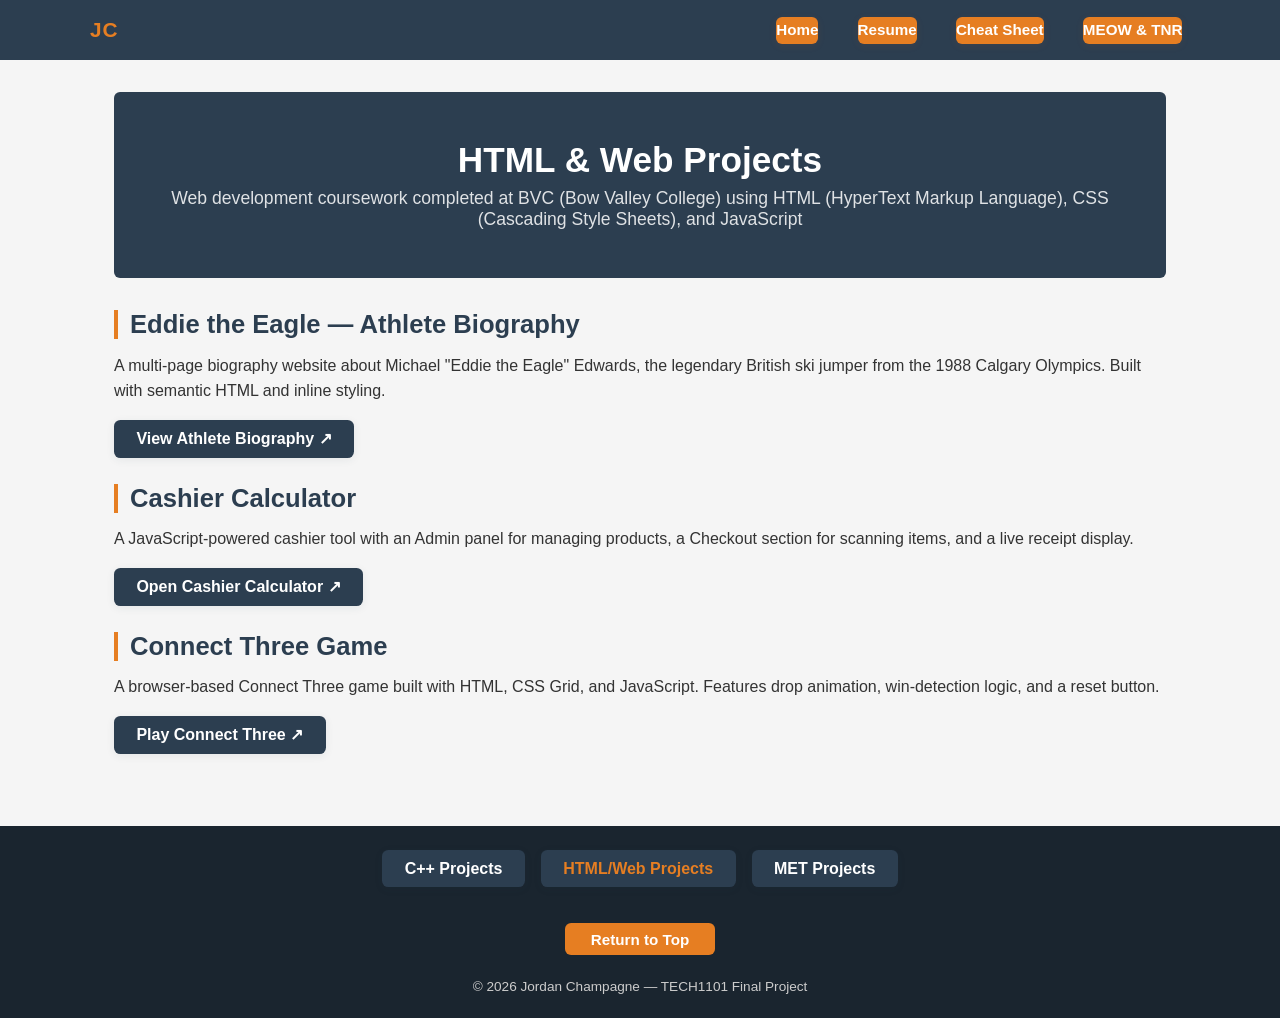
<file: html-projects.html>
<!DOCTYPE html>
<html lang="en">
<head>
    <meta charset="UTF-8">
    <meta name="viewport" content="width=device-width, initial-scale=1.0">
    <title>HTML &amp; Web Projects | Jordan's Portfolio</title>
    <link rel="stylesheet" href="css/style.css">
</head>
<body>
    <nav>
        <div class="nav-container">
            <a href="index.html" class="nav-logo">JC</a>

            <button id="nav-toggle" class="nav-toggle" aria-label="Toggle navigation" aria-expanded="false">
                <span></span>
                <span></span>
                <span></span>
            </button>

            <ul id="nav-links" class="nav-links">
                <li><a href="index.html">Home</a></li>
                <li><a href="resume.html">Resume</a></li>
                <li><a href="cheatsheet.html">Cheat Sheet</a></li>
                <li><a href="meow-tnr.html">MEOW &amp; TNR</a></li>
            </ul>
        </div>
    </nav>

    <main>
        <div class="page-hero">
            <h1>HTML &amp; Web Projects</h1>
            <p>Web development coursework completed at BVC (Bow Valley College) using HTML (HyperText Markup Language), CSS (Cascading Style Sheets), and JavaScript</p>
        </div>

        <section class="cpp-projects-list web-projects-list">

            <!-- Eddie the Eagle Biography -->
            <div class="cpp-project-card">
                <h2>Eddie the Eagle — Athlete Biography</h2>
                <p>A multi-page biography website about Michael "Eddie the Eagle" Edwards, the legendary British ski jumper from the 1988 Calgary Olympics. Built with semantic HTML and inline styling.</p>
                <a href="athlete-biography/index.html" class="portfolio-btn project-popup-link" onclick="return openProjectPopup(this.href);">View Athlete Biography &#8599;</a>
            </div>

            <!-- Cashier Calculator -->
            <div class="cpp-project-card">
                <h2>Cashier Calculator</h2>
                <p>A JavaScript-powered cashier tool with an Admin panel for managing products, a Checkout section for scanning items, and a live receipt display.</p>
                <a href="cashier-calculator/index.html" class="portfolio-btn project-popup-link" onclick="return openProjectPopup(this.href);">Open Cashier Calculator &#8599;</a>
            </div>

            <!-- Connect Three -->
            <div class="cpp-project-card">
                <h2>Connect Three Game</h2>
                <p>A browser-based Connect Three game built with HTML, CSS Grid, and JavaScript. Features drop animation, win-detection logic, and a reset button.</p>
                <a href="connect-three/index.html" class="portfolio-btn project-popup-link" onclick="return openProjectPopup(this.href);">Play Connect Three &#8599;</a>
            </div>

        </section>
    </main>

    <button id="float-top-btn" onclick="window.scrollTo({top: 0, behavior: 'smooth'});" aria-label="Return to top">&#8679; Top</button>

    <footer>
        <div class="portfolio-nav-btns" style="display:flex;gap:1rem;justify-content:center;margin-bottom:1.5rem;">
            <a href="cpp-projects.html" class="portfolio-btn">C++ Projects</a>
            <a href="html-projects.html" class="portfolio-btn portfolio-btn--active">HTML/Web Projects</a>
            <a href="met-projects.html" class="portfolio-btn">MET Projects</a>
        </div>
        <button onclick="window.scrollTo({top: 0, behavior: 'smooth'});" class="return-top-btn">Return to Top</button>
        <p>&copy; 2026 Jordan Champagne — TECH1101 Final Project</p>
    </footer>

    <script src="js/main.js"></script>
</body>
</html>
</file>
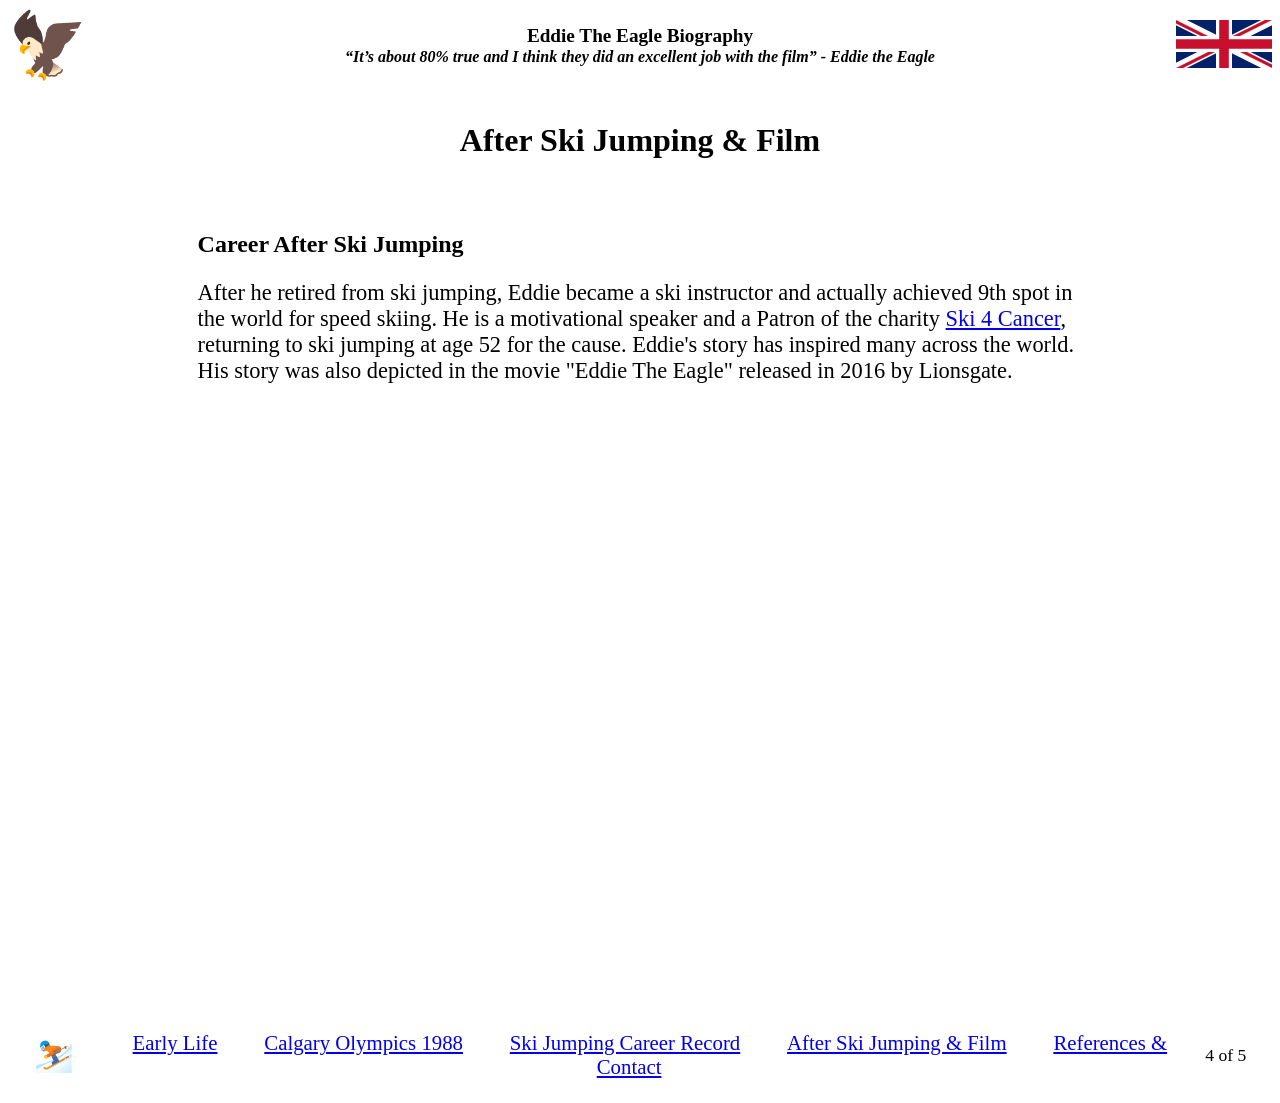
<file: athlete-biography/after_ski_jumping_and_film.html>
<!--
    Author: Jordan Champagne
    Student ID: 484889
    Course: TECH1101 Web and Internet Fundamentals
    Instructor: Michael Dorsey
    Assignment: 1 - Eddie The Eagle Biography Website
    Declaration: This website and its code are my own work, except where otherwise cited. No part has been copied from other students or unauthorized sources.
    Note: GitHub Copilot and Microsoft Copilot were used to assist with formatting, style suggestions, comment formatting and editing, and feedback during development.
-->
<!DOCTYPE html>
<html lang="en">

<head>
    <meta charset="UTF-8">
    <meta name="viewport" content="width=device-width, initial-scale=1.0">
    <title>After Ski Jumping & Film - Eddie The Eagle</title>
    <link rel="stylesheet" href="styles.css">
</head>
<body>
    <!-- Header is consistent across all pages except for the quote and page count. -->
    <header style="display: flex; align-items: center; justify-content: space-between;">
        <!-- References section: All sources used for factual content, quotes, and data throughout the site are listed below. -->
        <!-- Contact form: This section is provided for user feedback and inquiries. It is intended for use when the site is published live. -->
        <div style="flex: 1; text-align:left; font-size: 4em;">🦅</div>
        <div style="flex: 2; text-align:center; font-size: 1em; font-weight: bold;">
            <div style="font-size: 1.2em; font-weight: bold; margin-bottom: 0.1em;">Eddie The Eagle Biography</div>
            <span style="font-style: italic; font-weight: bold;">“It’s about 80% true and I think they did an excellent
                job with the film” - Eddie the Eagle</span>
        </div>
        <div style="flex: 1; text-align: right;">
            <img src="images/Flag_Of_The_United_Kingdom.svg" alt="UK Flag" style="height: 3em;">
        </div>
    </header>
    <br>
    <h1 style="text-align: center;"><strong>After Ski Jumping & Film</strong></h1>
    <br>
    <main style="max-width: 70%; margin: 2em auto; text-align: left;">
        <!-- Main content: Eddie's post-ski jumping career, charity work, and biopic film -->
        <section>
            <h2>Career After Ski Jumping</h2>
            <!-- The following link directs to Eddie the Eagle's official biography page, which provides more details about his post-ski jumping career and charity work. -->
            <p style="font-size: 1.4em;">After he retired from ski jumping, Eddie became a ski instructor and actually
                achieved 9th spot in the world for speed skiing. He is a motivational speaker and a Patron of the
                charity <a href="https://eddie-the-eagle.co.uk/bio/" target="_blank">Ski 4 Cancer</a>, returning to ski
                jumping at age 52 for the cause. Eddie's story has inspired many
                across the world. His story was also depicted in the movie "Eddie The Eagle" released in 2016 by
                Lionsgate.</p>
        </section>
        <section style="margin-top: 2em;">
            <!-- The following embedded video is the official trailer for the 2016 biopic film "Eddie The Eagle," which dramatizes his life story. -->
            <div style="text-align:center; margin: 2em 0;">
                <iframe style="width: 90vw; max-width: 1000px; height: 56vw; max-height: 563px;"
                    src="https://www.youtube.com/embed/AN5PBM8vKfs?si=6EpVunWQPtyTMd1b" title="YouTube video player"
                    frameborder="0"
                    allow="accelerometer; autoplay; clipboard-write; encrypted-media; gyroscope; picture-in-picture; web-share"
                    referrerpolicy="strict-origin-when-cross-origin" allowfullscreen></iframe>
            </div>
        </section>
    </main>
    <!-- Footer is consistent across all pages except for the page count. It also contains navigation links to other pages. -->
    <!-- Footer is consistent across all pages except for the page count. -->
    <footer
        style="margin-top: 2em; padding: 1em 0; display: flex; align-items: center; justify-content: space-between;">
        <span style="font-size: 2em; margin-left: 2vw;" aria-hidden="true">⛷️</span>
        <nav style="flex: 1; text-align: center; font-size: 1.3em;">
            <a href="index.html" style="margin: 0 1em;">Early Life</a>
            <a href="calgary_olympics_1988.html" style="margin: 0 1em;">Calgary Olympics 1988</a>
            <a href="ski_jumping_career_record.html" style="margin: 0 1em;">Ski Jumping Career Record</a>
            <a href="after_ski_jumping_and_film.html" style="margin: 0 1em;">After Ski Jumping & Film</a>
            <a href="references_and_contact.html" style="margin: 0 1em;">References & Contact</a>
        </nav>
        <span style="font-size: 1.1em; margin-right: 2vw;">4 of 5</span>
    </footer>
</body>

</html>
</file>
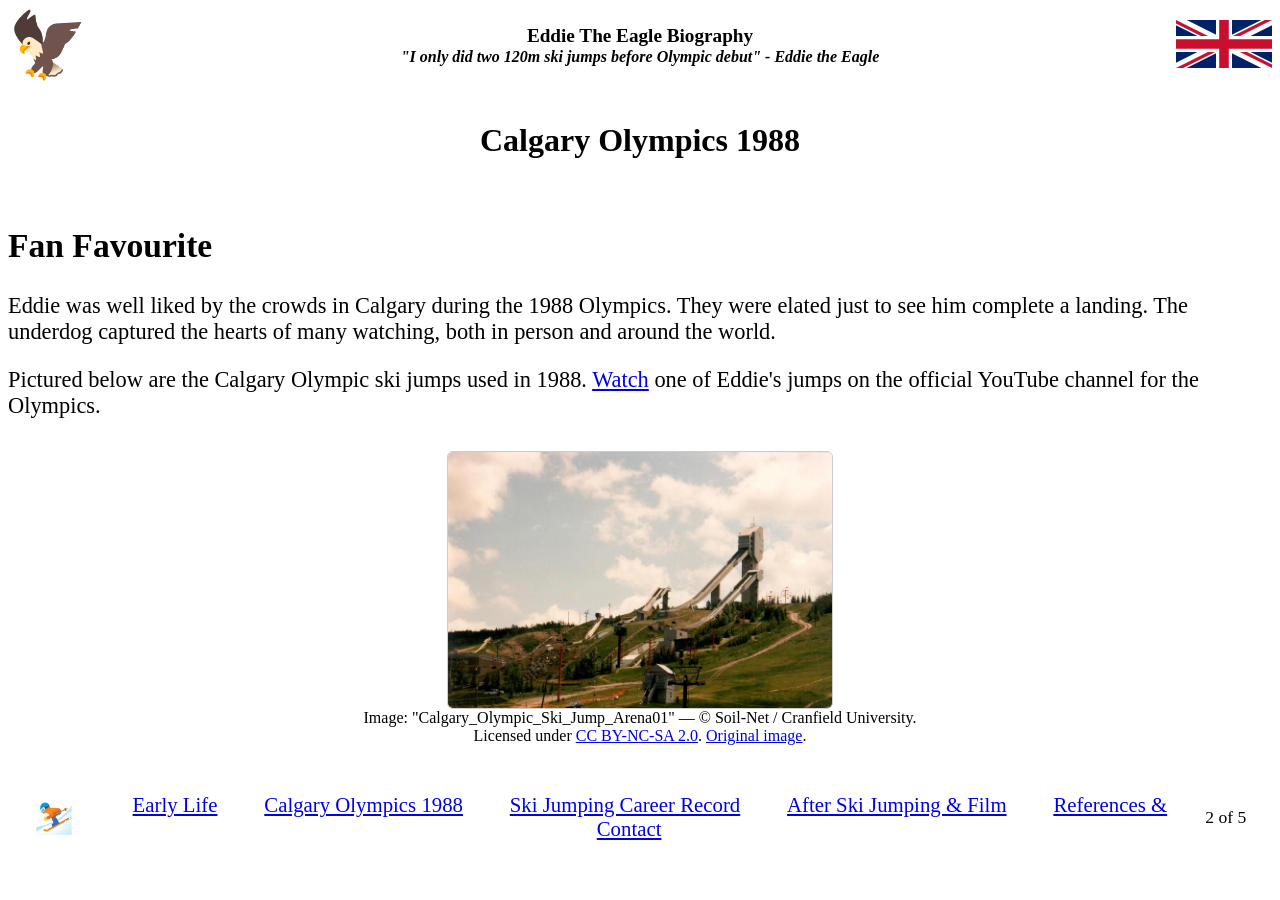
<file: athlete-biography/calgary_olympics_1988.html>
<!--
    Author: Jordan Champagne
    Student ID: 484889
    Course: TECH1101 Web and Internet Fundamentals
    Instructor: Michael Dorsey
    Assignment: 1 - Eddie The Eagle Biography Website
    Declaration: This website and its code are my own work, except where otherwise cited. No part has been copied from other students or unauthorized sources.
    Note: GitHub Copilot and Microsoft Copilot were used to assist with formatting, style suggestions, comment formatting and editing, and feedback during development.
-->
<!DOCTYPE html>
<html lang="en">

<head>
    <meta charset="UTF-8">
    <meta name="viewport" content="width=device-width, initial-scale=1.0">
    <title>Calgary Olympics 1988 - Eddie The Eagle</title>
    <link rel="stylesheet" href="styles.css">
</head>
<body>
    <!-- Header is consistent across all pages except for the quote and page count. -->
    <header style="display: flex; align-items: center; justify-content: space-between;">
        <!-- References section: All sources used for factual content, quotes, and data throughout the site are listed below. -->
        <!-- Contact form: This section is provided for user feedback and inquiries. It is intended for use when the site is published live. -->
        <div style="flex: 1; text-align:left; font-size: 4em;">🦅</div>
        <div style="flex: 2; text-align:center; font-size: 1em; font-weight: bold;">
            <div style="font-size: 1.2em; font-weight: bold; margin-bottom: 0.1em;">Eddie The Eagle Biography</div>
            <span style="font-style: italic; font-weight: bold;">"I only did two 120m ski jumps before Olympic debut" -
                Eddie the Eagle</span>
        </div>
        <div style="flex: 1; text-align: right;">
            <img src="images/Flag_Of_The_United_Kingdom.svg" alt="UK Flag" style="height: 3em;">
        </div>
    </header>
    <br>
    <h1 style="text-align: center;"><strong>Calgary Olympics 1988</strong></h1>
    <br>
    <!--
        Main content section:
        - Overview of the 1988 Calgary Olympics, the event that made Eddie the Eagle famous
    -->
    <main style="text-align: left;">
        <div style="font-size: 1.4em;">
            <h2>Fan Favourite</h2>
            <p>Eddie was well liked by the crowds in Calgary during the 1988 Olympics. They were elated just to see him
                complete a landing. The underdog captured the hearts of many watching, both in person and around the
                world.</p>
            <p>Pictured below are the Calgary Olympic ski jumps used in 1988. <a
                    href="https://youtu.be/5UAwQ0pe460?si=LhPYxMTOYb_bziWc" target="_blank" rel="noopener">
                    <!-- YouTube link to official Olympics channel, shows one of Eddie's actual jump from 1988 -->
                    Watch</a> one
                of Eddie's jumps on the official YouTube channel for the Olympics.</p>
            <!--
                    Calgary Olympic ski jump photo:
                    - Creative Commons image with full attribution and license
                    - Shows the actual ski jumps used in the 1988 Olympics
                -->
        </div>
        <!-- Calgary Olympic ski jump arena Creative Commons image and attribution -->
        <div style="margin: 2em 0; text-align: center;">
            <img src="images/Ski_Jump_Arena88.jpg" alt="Calgary Olympic ski jumps used in 1988"
                style="display: block; margin: 0 auto; max-width: 30vw; border: 1px solid #ccc; border-radius: 6px;">

            Image: "Calgary_Olympic_Ski_Jump_Arena01" — &copy; Soil-Net / Cranfield University.<br>
            Licensed under <a href="https://creativecommons.org/licenses/by-nc-sa/2.0/" target="_blank">CC BY-NC-SA
                2.0</a>.
            <a href="https://www.soil-net.com/album/Sports_Leisure/slides/Calgary%20Olympic%20ski%20jump%20arena%2001.jpg"
                target="_blank">Original image</a>.
        </div>
    </main>
    <!-- Footer is consistent across all pages except for the page count. It also contains navigation links to other pages. -->
    <!-- Footer is consistent across all pages except for the page count. -->
    <footer
        style="margin-top: 2em; padding: 1em 0; display: flex; align-items: center; justify-content: space-between;">
        <span style="font-size: 2em; margin-left: 2vw;">⛷️</span>
        <nav style="flex: 1; text-align: center; font-size: 1.3em;">
            <a href="index.html" style="margin: 0 1em;">Early Life</a>
            <a href="calgary_olympics_1988.html" style="margin: 0 1em;">Calgary Olympics 1988</a>
            <a href="ski_jumping_career_record.html" style="margin: 0 1em;">Ski Jumping Career Record</a>
            <a href="after_ski_jumping_and_film.html" style="margin: 0 1em;">After Ski Jumping & Film</a>
            <a href="references_and_contact.html" style="margin: 0 1em;">References & Contact</a>
        </nav>
        <span style="font-size: 1.1em; margin-right: 2vw;">2 of 5</span>
    </footer>
</body>

</html>
</file>
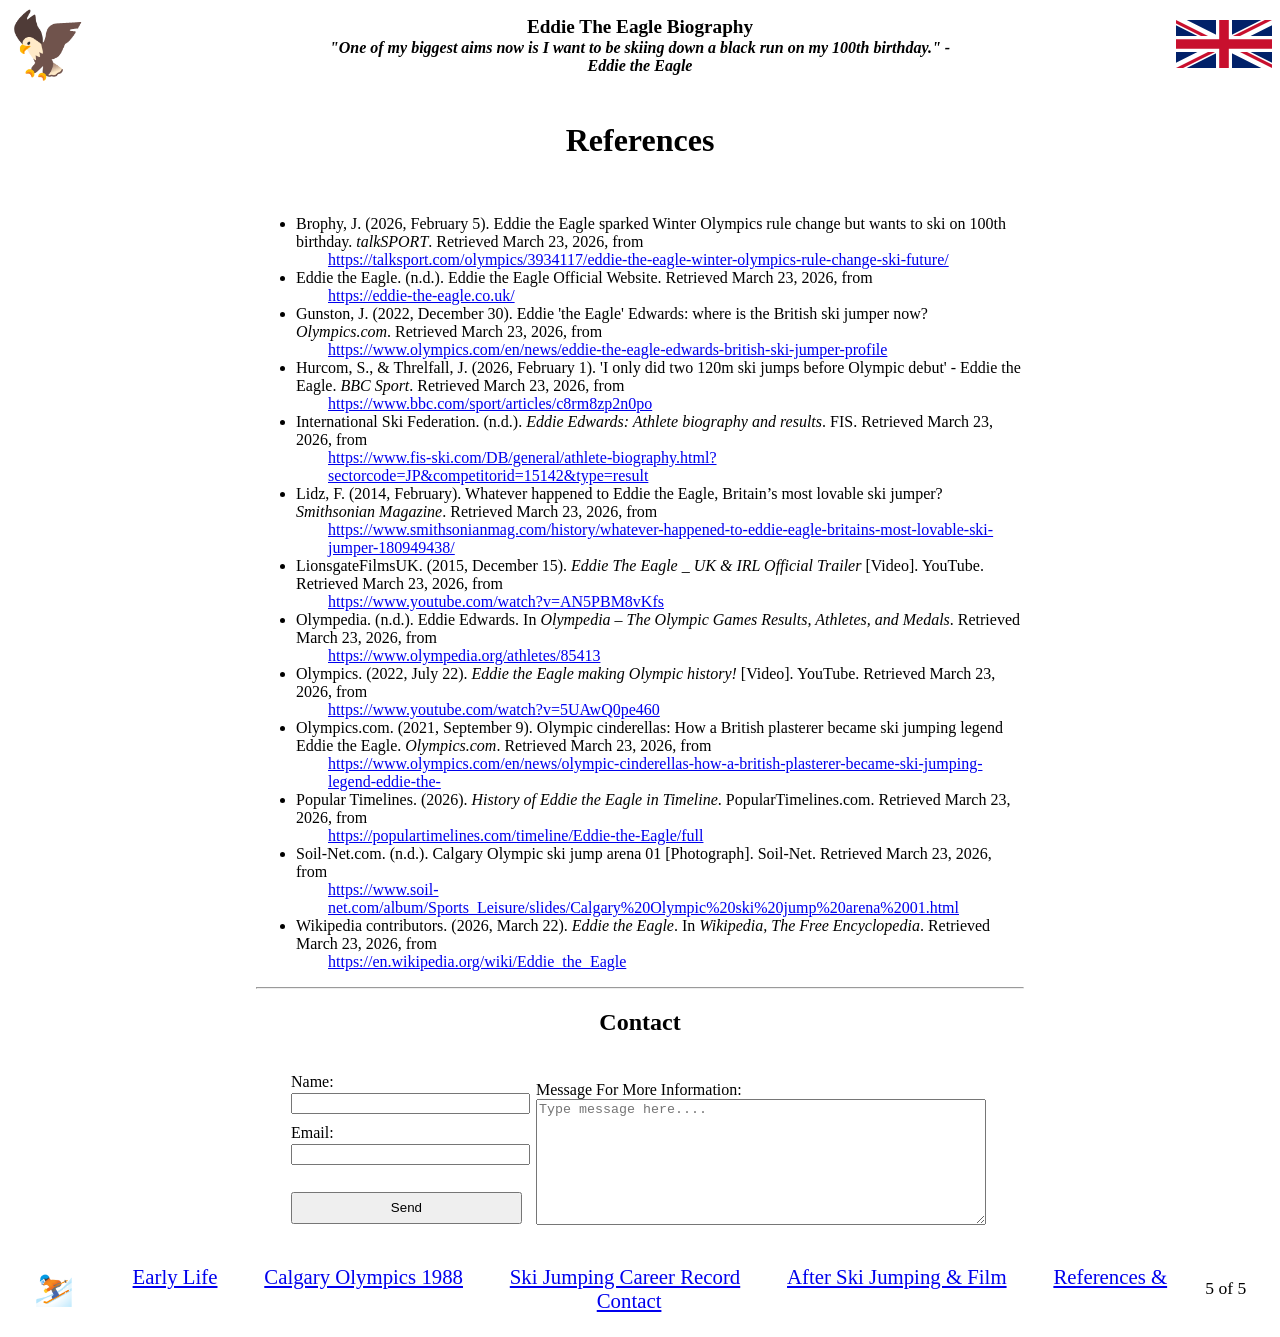
<file: athlete-biography/references_and_contact.html>
<!--
    Author: Jordan Champagne
    Student ID: 484889
    Course: TECH1101 Web and Internet Fundamentals
    Instructor: Michael Dorsey
    Assignment: 1 - Eddie The Eagle Biography Website
    Declaration: This website and its code are my own work, except where otherwise cited. No part has been copied from other students or unauthorized sources.
    Note: GitHub Copilot and Microsoft Copilot were used to assist with formatting, style suggestions, comment formatting and editing, and feedback during development.
-->
<!DOCTYPE html>
<html lang="en">

<head>
    <meta charset="UTF-8">
    <meta name="viewport" content="width=device-width, initial-scale=1.0">
    <title>References - Eddie The Eagle</title>
    <link rel="stylesheet" href="styles.css">
</head>
<body>
    <!-- Header is consistent across all pages except for the quote and page count. -->
    <header style="display: flex; align-items: center; justify-content: space-between;">
        <div style="flex: 1; text-align:left; font-size: 4em;">🦅</div>
        <div style="flex: 2; text-align:center; font-size: 1em; font-weight: bold;">
            <div style="font-size: 1.2em; font-weight: bold; margin-bottom: 0.1em;">Eddie The Eagle Biography</div>
            <span style="font-style: italic; font-weight: bold;">"One of my biggest aims now is I want to be skiing down
                a black run on my 100th birthday." - Eddie the Eagle</span>
        </div>
        <div style="flex: 1; text-align: right;">
            <img src="images/Flag_Of_The_United_Kingdom.svg" alt="UK Flag" style="height: 3em;">
        </div>
    </header>
    <br>
    <h1 style="text-align: center;"><strong>References</strong></h1>
    <br>
    <main style="max-width: 60vw; margin: 1em auto; text-align: left; min-height: 60vh;">
        <!-- References section: All sources used for factual content, quotes, and data throughout the site are listed below. -->
        <ul>
            <li>
                Brophy, J. (2026, February 5). Eddie the Eagle sparked Winter Olympics rule change but wants to ski on
                100th birthday. <i>talkSPORT</i>. Retrieved March 23, 2026, from<br>
                <span style="display:inline-block; margin-left:2em;"><a
                        href="https://talksport.com/olympics/3934117/eddie-the-eagle-winter-olympics-rule-change-ski-future/"
                        target="_blank"
                        rel="noopener">https://talksport.com/olympics/3934117/eddie-the-eagle-winter-olympics-rule-change-ski-future/</a></span>
            </li>
            <li>
                Eddie the Eagle. (n.d.). Eddie the Eagle Official Website. Retrieved March 23, 2026, from<br>
                <span style="display:inline-block; margin-left:2em;"><a href="https://eddie-the-eagle.co.uk/"
                        target="_blank" rel="noopener">https://eddie-the-eagle.co.uk/</a></span>
            </li>
            <li>
                Gunston, J. (2022, December 30). Eddie 'the Eagle' Edwards: where is the British ski jumper now?
                <i>Olympics.com</i>. Retrieved March 23, 2026, from<br>
                <span style="display:inline-block; margin-left:2em;"><a
                        href="https://www.olympics.com/en/news/eddie-the-eagle-edwards-british-ski-jumper-profile"
                        target="_blank"
                        rel="noopener">https://www.olympics.com/en/news/eddie-the-eagle-edwards-british-ski-jumper-profile</a></span>
            </li>
            <li>
                Hurcom, S., & Threlfall, J. (2026, February 1). 'I only did two 120m ski jumps before Olympic debut' -
                Eddie the Eagle. <i>BBC Sport</i>. Retrieved March 23, 2026, from<br>
                <span style="display:inline-block; margin-left:2em;"><a
                        href="https://www.bbc.com/sport/articles/c8rm8zp2n0po" target="_blank"
                        rel="noopener">https://www.bbc.com/sport/articles/c8rm8zp2n0po</a></span>
            </li>
            <li>
                International Ski Federation. (n.d.). <i>Eddie Edwards: Athlete biography and results</i>. FIS.
                Retrieved March 23, 2026, from<br>
                <span style="display:inline-block; margin-left:2em;"><a
                        href="https://www.fis-ski.com/DB/general/athlete-biography.html?sectorcode=JP&competitorid=15142&type=result"
                        target="_blank"
                        rel="noopener">https://www.fis-ski.com/DB/general/athlete-biography.html?sectorcode=JP&competitorid=15142&type=result</a></span>
            </li>
            <li>
                Lidz, F. (2014, February). Whatever happened to Eddie the Eagle, Britain’s most lovable ski jumper?
                <i>Smithsonian Magazine</i>. Retrieved March 23, 2026, from<br>
                <span style="display:inline-block; margin-left:2em;"><a
                        href="https://www.smithsonianmag.com/history/whatever-happened-to-eddie-eagle-britains-most-lovable-ski-jumper-180949438/"
                        target="_blank"
                        rel="noopener">https://www.smithsonianmag.com/history/whatever-happened-to-eddie-eagle-britains-most-lovable-ski-jumper-180949438/</a></span>
            </li>
            <li>
                LionsgateFilmsUK. (2015, December 15). <i>Eddie The Eagle _ UK & IRL Official Trailer</i> [Video].
                YouTube. Retrieved March 23, 2026, from<br>
                <span style="display:inline-block; margin-left:2em;"><a
                        href="https://www.youtube.com/watch?v=AN5PBM8vKfs" target="_blank"
                        rel="noopener">https://www.youtube.com/watch?v=AN5PBM8vKfs</a></span>
            </li>
            <li>
                Olympedia. (n.d.). Eddie Edwards. In <i>Olympedia – The Olympic Games Results, Athletes, and Medals</i>.
                Retrieved March 23, 2026, from<br>
                <span style="display:inline-block; margin-left:2em;"><a href="https://www.olympedia.org/athletes/85413"
                        target="_blank" rel="noopener">https://www.olympedia.org/athletes/85413</a></span>
            </li>
            <li>
                Olympics. (2022, July 22). <i>Eddie the Eagle making Olympic history!</i> [Video]. YouTube. Retrieved
                March 23, 2026, from<br>
                <span style="display:inline-block; margin-left:2em;"><a
                        href="https://www.youtube.com/watch?v=5UAwQ0pe460" target="_blank"
                        rel="noopener">https://www.youtube.com/watch?v=5UAwQ0pe460</a></span>
            </li>
            <li>
                Olympics.com. (2021, September 9). Olympic cinderellas: How a British plasterer became ski jumping
                legend Eddie the Eagle. <i>Olympics.com</i>. Retrieved March 23, 2026, from<br>
                <span style="display:inline-block; margin-left:2em;"><a
                        href="https://www.olympics.com/en/news/olympic-cinderellas-how-a-british-plasterer-became-ski-jumping-legend-eddie-the-"
                        target="_blank"
                        rel="noopener">https://www.olympics.com/en/news/olympic-cinderellas-how-a-british-plasterer-became-ski-jumping-legend-eddie-the-</a></span>
            </li>
            <li>
                Popular Timelines. (2026). <i>History of Eddie the Eagle in Timeline</i>. PopularTimelines.com.
                Retrieved March 23, 2026, from<br>
                <span style="display:inline-block; margin-left:2em;"><a
                        href="https://populartimelines.com/timeline/Eddie-the-Eagle/full" target="_blank"
                        rel="noopener">https://populartimelines.com/timeline/Eddie-the-Eagle/full</a></span>
            </li>
            <li>
                Soil-Net.com. (n.d.). Calgary Olympic ski jump arena 01 [Photograph]. Soil-Net. Retrieved March 23,
                2026, from<br>
                <span style="display:inline-block; margin-left:2em;"><a
                        href="https://www.soil-net.com/album/Sports_Leisure/slides/Calgary%20Olympic%20ski%20jump%20arena%2001.html"
                        target="_blank"
                        rel="noopener">https://www.soil-net.com/album/Sports_Leisure/slides/Calgary%20Olympic%20ski%20jump%20arena%2001.html</a></span>
            </li>
            <li>
                Wikipedia contributors. (2026, March 22). <i>Eddie the Eagle</i>. In <i>Wikipedia, The Free
                    Encyclopedia</i>. Retrieved March 23, 2026, from<br>
                <span style="display:inline-block; margin-left:2em;"><a
                        href="https://en.wikipedia.org/wiki/Eddie_the_Eagle" target="_blank"
                        rel="noopener">https://en.wikipedia.org/wiki/Eddie_the_Eagle</a></span>
            </li>
        </ul>
        <hr style="margin: 0.2em 0;">
        <!-- Contact form: This section is provided for user feedback and inquiries. It is intended for use when the site is published live. -->
        <section id="contact" style="margin-top: 0.5em;">
                <h2 style="text-align: center;">Contact</h2>
                <form style="max-width: 700px; margin: 0 auto;">
                    <table style="width: 100%; border-collapse: separate; border-spacing: 0 0.5em;">
                        <tr>
                            <td style="width: 35%; vertical-align: top;">
                                <div style="margin-top: 0.5em;"></div>
                                <label for="name">Name:</label><br>
                                <input type="text" id="name" name="name" required
                                    style="width: 95%; margin-bottom: 0.7em; margin-top: 0.2em;">
                                <br>
                                <label for="email">Email:</label><br>
                                <input type="email" id="email" name="email" required
                                    style="width: 95%; margin-bottom: 0.7em; margin-top: 0.2em;">
                            </td>
                            <td style="width: 65%; vertical-align: bottom; padding-bottom: 0;" rowspan="2">
                                <label for="message">Message For More Information:</label><br>
                                <textarea id="message" name="message" rows="8" required
                                    placeholder="Type message here...."
                                    style="width: 98%; min-height: 9em; resize: vertical; margin-bottom: 0; display: block;"></textarea>
                            </td>
                        </tr>
                        <tr>
                            <td style="text-align: left; padding-top: 0.5em; vertical-align: bottom;">
                                <button type="submit" style="width: 95%; padding: 0.5em;">Send</button>
                            </td>
                        </tr>
                    </table>
                </form>
        </section>
    </main>
    <!-- Footer is consistent across all pages except for the page count. It also contains navigation links to other pages. -->
    <footer
        style="margin-top: 1em; padding: 1em 0; display: flex; align-items: center; justify-content: space-between;">
        <span style="font-size: 2em; margin-left: 2vw;" aria-hidden="true">⛷️</span>
        <nav style="flex: 1; text-align: center; font-size: 1.3em;">
            <a href="index.html" style="margin: 0 1em;">Early Life</a>
            <a href="calgary_olympics_1988.html" style="margin: 0 1em;">Calgary Olympics 1988</a>
            <a href="ski_jumping_career_record.html" style="margin: 0 1em;">Ski Jumping Career Record</a>
            <a href="after_ski_jumping_and_film.html" style="margin: 0 1em;">After Ski Jumping & Film</a>
            <a href="references_and_contact.html" style="margin: 0 1em;">References & Contact</a>
        </nav>
        <span style="font-size: 1.1em; margin-right: 2vw;">5 of 5</span>
    </footer>
</body>

</html>
</file>
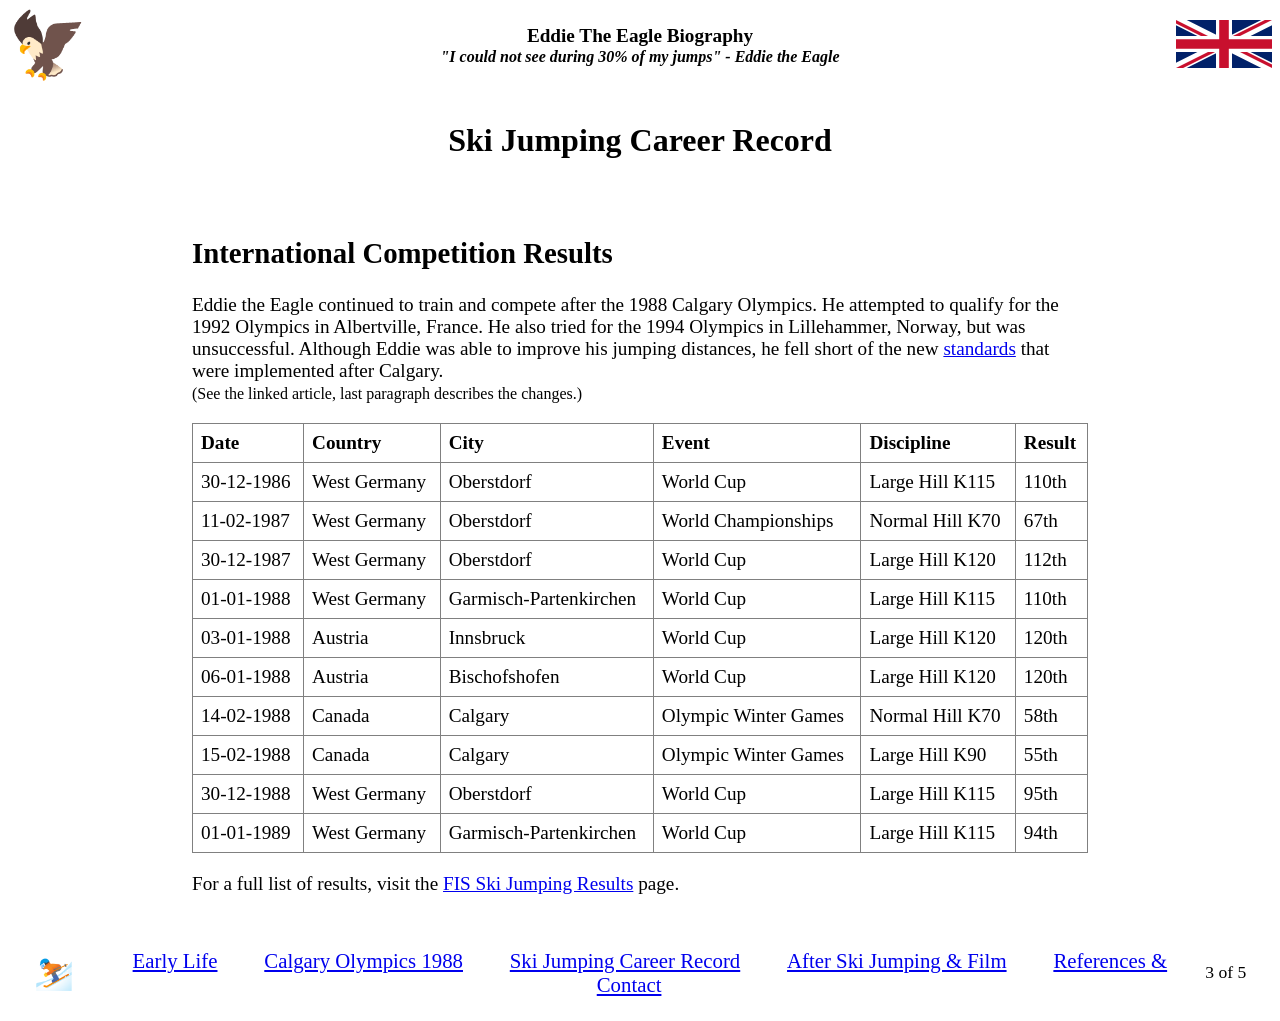
<file: athlete-biography/ski_jumping_career_record.html>
<!--
    Author: Jordan Champagne
    Student ID: 484889
    Course: TECH1101 Web and Internet Fundamentals
    Instructor: Michael Dorsey
    Assignment: 1 - Eddie The Eagle Biography Website
    Declaration: This website and its code are my own work, except where otherwise cited. No part has been copied from other students or unauthorized sources.
    Note: GitHub Copilot and Microsoft Copilot were used to assist with formatting, style suggestions, comment formatting and editing, and feedback during development.
-->
<!DOCTYPE html>
<html lang="en">

<head>
    <meta charset="UTF-8">
    <meta name="viewport" content="width=device-width, initial-scale=1.0">
    <title>Ski Jumping Career Record - Eddie The Eagle</title>
    <link rel="stylesheet" href="styles.css">
</head>
<body>
    <!-- Header is consistent across all pages except for the quote and page count. -->
    <header style="display: flex; align-items: center; justify-content: space-between;">
        <!-- References section: All sources used for factual content, quotes, and data throughout the site are listed below. -->
        <!-- Contact form: This section is provided for user feedback and inquiries. It is intended for use when the site is published live. -->
        <div style="flex: 1; text-align:left; font-size: 4em;">🦅</div>
        <div style="flex: 2; text-align:center; font-size: 1em; font-weight: bold;">
            <div style="font-size: 1.2em; font-weight: bold; margin-bottom: 0.1em;">Eddie The Eagle Biography</div>
            <span style="font-style: italic; font-weight: bold;">"I could not see during 30% of my jumps" - Eddie the
                Eagle</span>
        </div>
        <div style="flex: 1; text-align: right;">
            <img src="images/Flag_Of_The_United_Kingdom.svg" alt="UK Flag" style="height: 3em;">
        </div>
    </header>
    <br>
    <h1 style="text-align: center;"><strong>Ski Jumping Career Record</strong></h1>
    <br>
    <main style="max-width: 70vw; margin: 2em auto; text-align: left; font-size: 1.2em;">
        <h2>International Competition Results</h2>
        <!--
            The following summary of Eddie's post-Olympic career is based in part on information from a BBC article:
            https://www.olympics.com/en/news/olympic-cinderellas-how-a-british-plasterer-became-ski-jumping-legend-eddie-the-
            Eddie's participation at Calgary inspired the creation of new, stricter qualification rules for Olympic ski jumping and other events (sometimes called the "Eddie the Eagle Rule").
            See References for full citation.
        -->
        <p>Eddie the Eagle continued to train and compete after the 1988 Calgary Olympics. He attempted to qualify for
            the 1992 Olympics in Albertville, France. He also tried for the 1994 Olympics in Lillehammer, Norway, but
            was unsuccessful. Although Eddie was able to improve his jumping distances, he fell short of the new <a
                href="https://www.olympics.com/en/news/olympic-cinderellas-how-a-british-plasterer-became-ski-jumping-legend-eddie-the-"
                target="_blank">standards</a> that were implemented after Calgary. <br><small>(See the linked
                article, last paragraph describes the changes.)</small></p>
        <!--
            Table adapted from the official FIS Ski Jumping Results website:
            https://www.fis-ski.com/DB/general/athlete-biography.html?sectorcode=JP&competitorid=15142&type=result
            Data reformatted and summarized for this assignment. See References for full citation.
        -->
        <table border="1" cellpadding="8"
            style="border-collapse: collapse; width: 100%; margin: 1em 0; font-size: 1em;">
            <thead>
                <tr>
                    <th>Date</th>
                    <th>Country</th>
                    <th>City</th>
                    <th>Event</th>
                    <th>Discipline</th>
                    <th>Result</th>
                </tr>
            </thead>
            <tbody>
                <tr>
                    <td>30-12-1986</td>
                    <td>West Germany</td>
                    <td>Oberstdorf</td>
                    <td>World Cup</td>
                    <td>Large Hill K115</td>
                    <td>110th</td>
                </tr>
                <tr>
                    <td>11-02-1987</td>
                    <td>West Germany</td>
                    <td>Oberstdorf</td>
                    <td>World Championships</td>
                    <td>Normal Hill K70</td>
                    <td>67th</td>
                </tr>
                <tr>
                    <td>30-12-1987</td>
                    <td>West Germany</td>
                    <td>Oberstdorf</td>
                    <td>World Cup</td>
                    <td>Large Hill K120</td>
                    <td>112th</td>
                </tr>
                <tr>
                    <td>01-01-1988</td>
                    <td>West Germany</td>
                    <td>Garmisch-Partenkirchen</td>
                    <td>World Cup</td>
                    <td>Large Hill K115</td>
                    <td>110th</td>
                </tr>
                <tr>
                    <td>03-01-1988</td>
                    <td>Austria</td>
                    <td>Innsbruck</td>
                    <td>World Cup</td>
                    <td>Large Hill K120</td>
                    <td>120th</td>
                </tr>
                <tr>
                    <td>06-01-1988</td>
                    <td>Austria</td>
                    <td>Bischofshofen</td>
                    <td>World Cup</td>
                    <td>Large Hill K120</td>
                    <td>120th</td>
                </tr>
                <tr>
                    <td>14-02-1988</td>
                    <td>Canada</td>
                    <td>Calgary</td>
                    <td>Olympic Winter Games</td>
                    <td>Normal Hill K70</td>
                    <td>58th</td>
                </tr>
                <tr>
                    <td>15-02-1988</td>
                    <td>Canada</td>
                    <td>Calgary</td>
                    <td>Olympic Winter Games</td>
                    <td>Large Hill K90</td>
                    <td>55th</td>
                </tr>
                <tr>
                    <td>30-12-1988</td>
                    <td>West Germany</td>
                    <td>Oberstdorf</td>
                    <td>World Cup</td>
                    <td>Large Hill K115</td>
                    <td>95th</td>
                </tr>
                <tr>
                    <td>01-01-1989</td>
                    <td>West Germany</td>
                    <td>Garmisch-Partenkirchen</td>
                    <td>World Cup</td>
                    <td>Large Hill K115</td>
                    <td>94th</td>
                </tr>

            </tbody>
        </table>
        <!--
            The following link directs to the official FIS Ski Jumping Results website, which is the source for the table above.
            Users can view the complete competition record and additional details there.
        -->
        <p>For a full list of results, visit the <a
                href="https://www.fis-ski.com/DB/general/athlete-biography.html?sectorcode=JP&competitorid=15142&type=result&utm_source=copilot.com"
                target="_blank">FIS Ski Jumping Results</a> page.</p>
    </main>
    <!-- Footer is consistent across all pages except for the page count. It also contains navigation links to other pages. -->
    <!-- Footer is consistent across all pages except for the page count. -->
    <footer
        style="margin-top: 2em; padding: 1em 0; display: flex; align-items: center; justify-content: space-between;">
        <span style="font-size: 2em; margin-left: 2vw;" aria-hidden="true">⛷️</span>
        <nav style="flex: 1; text-align: center; font-size: 1.3em;">
            <a href="index.html" style="margin: 0 1em;">Early Life</a>
            <a href="calgary_olympics_1988.html" style="margin: 0 1em;">Calgary Olympics 1988</a>
            <a href="ski_jumping_career_record.html" style="margin: 0 1em;">Ski Jumping Career Record</a>
            <a href="after_ski_jumping_and_film.html" style="margin: 0 1em;">After Ski Jumping & Film</a>
            <a href="references_and_contact.html" style="margin: 0 1em;">References & Contact</a>
        </nav>
        <span style="font-size: 1.1em; margin-right: 2vw;">3 of 5</span>
    </footer>
</body>

</html>
</file>
<file: css/style.css>
/* Style nav bar links like portfolio buttons for consistency */
/* Top nav bar links styled as buttons for full consistency */
.nav-links a {
    background: var(--colour-accent, #e67e22);
    color: #fff !important;
    padding: 0.5em 2.2em;
    border: none;
    border-radius: 0.4em;
    text-decoration: none;
    font-weight: 600;
    font-size: 1rem;
    margin: 0 0.5em;
    transition: background 0.2s, color 0.2s, box-shadow 0.2s;
    display: inline-block;
    box-shadow: 0 2px 8px rgba(230,103,34,0.08);
    cursor: pointer;
}
.nav-links a:hover, .nav-links a.active {
    background: #fff;
    color: var(--colour-accent, #e67e22) !important;
    box-shadow: 0 4px 16px rgba(230,103,34,0.12);
    border: 2px solid var(--colour-accent, #e67e22);
}
/* Portfolio navigation buttons (bottom of C++ Projects page) */
.portfolio-btn {
    background: var(--colour-primary, #2c3e50);
    color: #fff !important;
    padding: 0.6em 1.4em;
    border: none;
    border-radius: 0.4em;
    text-decoration: none;
    font-weight: 600;
    font-size: 1rem;
    transition: background 0.2s, color 0.2s;
    box-shadow: 0 2px 8px rgba(44,62,80,0.08);
    cursor: pointer;
    display: inline-block;
}
.portfolio-btn:hover:not(.portfolio-btn--active) {
    background: var(--colour-primary, #2c3e50);
    color: var(--colour-accent, #e67e22);
}

/* Current page in footer project nav */
a.portfolio-btn.portfolio-btn--active,
button.portfolio-btn.portfolio-btn--active {
    color: var(--colour-accent, #e67e22) !important;
    pointer-events: none;
    cursor: default;
    opacity: 1;
}
/* ============================================================
   style.css — Shared stylesheet for Jordan's Personal Website
   TECH1101 Final Project
   ============================================================ */

/* ---------- CSS Reset & Base ---------- */
*, *::before, *::after {
    box-sizing: border-box;
    margin: 0;
    padding: 0;
}

:root {
    /* Colour palette — edit these to restyle the whole site */
    --colour-primary:    #2c3e50;
    --colour-accent:     #e67e22;
    --colour-bg:         #f5f5f5;
    --colour-text:       #333333;
    --colour-nav-bg:     #2c3e50;
    --colour-nav-text:   #ffffff;
    --colour-footer-bg:  #1a252f;
    --colour-footer-text:#cccccc;

    /* Typography */
    --font-main: 'Segoe UI', Tahoma, Geneva, Verdana, sans-serif;
    --font-mono: 'Courier New', Courier, monospace;
}

body {
    font-family: var(--font-main);
    background-color: var(--colour-bg);
    color: var(--colour-text);
    min-height: 100vh;
    display: flex;
    flex-direction: column;
}

/* ---------- Navigation ---------- */
nav {
    background-color: var(--colour-nav-bg);
    padding: 0 1.5rem;
    position: sticky;
    top: 0;
    z-index: 100;
}

.nav-container {
    display: flex;
    justify-content: space-between;
    align-items: center;
    max-width: 1100px;
    margin: 0 auto;
    height: 3.75rem;
}

.nav-logo {
    color: var(--colour-accent);
    font-size: 1.3rem;
    font-weight: 700;
    text-decoration: none;
    letter-spacing: 1px;
}

/* Hamburger button — hidden on desktop */
.nav-toggle {
    display: none;
    flex-direction: column;
    gap: 5px;
    background: none;
    border: none;
    cursor: pointer;
    padding: 4px;
}

.nav-toggle span {
    display: block;
    width: 1.5rem;
    height: 0.2rem;
    background-color: var(--colour-nav-text);
    border-radius: 0.125rem;
    transition: all 0.3s ease;
}

.nav-links {
    list-style: none;
    display: flex;
    gap: 1.5rem;
}

.nav-links a {
    color: var(--colour-nav-text);
    text-decoration: none;
    font-size: 0.95rem;
    padding: 4px 0;
    border-bottom: 2px solid transparent;
    transition: border-colour 0.2s, color 0.2s;
}

.nav-links a:hover,
.nav-links a.active {
    color: var(--colour-accent);
    border-bottom-color: var(--colour-accent);
}

/* ---------- Main Content ---------- */
main {
    flex: 1;
    max-width: 1100px;
    width: 100%;
    margin: 0 auto;
    padding: 2rem 1.5rem;
}

/* Page hero / banner area */
.page-hero {
    background-color: var(--colour-primary);
    color: #fff;
    text-align: center;
    padding: 3rem 1.5rem;
    margin-bottom: 2rem;
    border-radius: 6px;
}

.page-hero h1 {
    font-size: 2.2rem;
    margin-bottom: 0.5rem;
}

.page-hero p {
    font-size: 1.1rem;
    opacity: 0.85;
}

/* General section spacing */
section {
    margin-bottom: 2.5rem;
}

section h2 {
    font-size: 1.6rem;
    color: var(--colour-primary);
    border-left: 4px solid var(--colour-accent);
    padding-left: 0.75rem;
    margin-bottom: 1rem;
}

/* ---------- Footer ---------- */
footer {
    background-color: var(--colour-footer-bg);
    color: var(--colour-footer-text);
    text-align: center;
    padding: 1.5rem 1rem;
    font-size: 0.85rem;
    display: flex;
    flex-direction: column;
    align-items: center;
    gap: 0.75rem;
}

.return-top-btn {
    display: block;
    margin: 0 auto 0.75rem auto;
    background: var(--colour-accent, #e67e22);
    color: #fff;
    border: none;
    border-radius: 0.4em;
    padding: 0.5em 1.7em;
    font-size: 0.95rem;
    font-weight: 600;
    cursor: pointer;
    transition: background 0.2s;
}
.return-top-btn:hover {
    background: #fff;
    color: var(--colour-accent, #e67e22);
    outline: 2px solid var(--colour-accent, #e67e22);
}

/* ---------- Page Table of Contents ---------- */
.page-toc {
    background: #fff;
    border-left: 4px solid var(--colour-accent, #e67e22);
    border-radius: 0.4em;
    padding: 1em 1.5em;
    margin: 1.5em auto;
    max-width: 860px;
    position: static;
    top: auto;
    z-index: auto;
    box-shadow: none;
}
.page-toc h2 {
    font-size: 1rem;
    margin-bottom: 0.5em;
    color: var(--colour-primary, #2c3e50);
    text-transform: uppercase;
    letter-spacing: 0.05em;
}
.page-toc ul {
    display: grid;
    grid-template-columns: 1fr 1fr;
    gap: 0.2em 2em;
    list-style: none;
    padding: 0;
    margin: 0;
}
.page-toc ul li {
    margin: 0.3em 0;
}
.page-toc ul li a {
    color: var(--colour-accent, #e67e22);
    text-decoration: none;
    font-weight: 500;
}
.page-toc ul li a:hover {
    text-decoration: underline;
}

/* ---------- Floating Back-to-Top Button ---------- */
#float-top-btn {
    position: fixed;
    bottom: 2rem;
    right: 1.5rem;
    background: var(--colour-accent, #e67e22);
    color: #fff;
    border: none;
    border-radius: 2em;
    padding: 0.55em 1.1em;
    font-size: 1rem;
    font-weight: 700;
    cursor: pointer;
    box-shadow: 0 4px 16px rgba(0,0,0,0.18);
    opacity: 0;
    pointer-events: none;
    transition: opacity 0.3s, background 0.2s;
    z-index: 999;
}
#float-top-btn.visible {
    opacity: 1;
    pointer-events: auto;
}
#float-top-btn:hover {
    background: var(--colour-primary, #2c3e50);
}

/* Skills section headings & lists */
.skills-section {
    margin-bottom: 1.5rem;
}

.skills-section h2 {
    margin-top: 1.5rem;
    margin-bottom: 0.75rem;
}

.skills-section h2:first-child {
    margin-top: 0;
}

.skills-list {
    padding-left: 1.2rem;
    margin-bottom: 1rem;
}

.skills-list li {
    margin-bottom: 0.4rem;
    line-height: 1.6;
}

/* ============================================================
   Resume Page Components
   ============================================================ */

/* Contact list */
.contact-list {
    list-style: none;
    display: flex;
    flex-wrap: wrap;
    gap: 0.5rem 2rem;
}

/* Card used for education and experience entries */
.resume-card {
    background: #fff;
    border-left: 4px solid var(--colour-accent);
    padding: 1rem 1.25rem;
    margin-bottom: 1rem;
    border-radius: 0.25rem;
    box-shadow: 0 1px 4px rgba(0,0,0,0.07);
}

.resume-card h3 {
    font-size: 1.1rem;
    color: var(--colour-primary);
    margin-bottom: 0.25rem;
}

.resume-meta {
    display: block;
    font-size: 0.85rem;
    color: #666;
    margin-bottom: 0.6rem;
}

.resume-card ul {
    padding-left: 1.2rem;
}

.resume-card ul li {
    margin-bottom: 0.3rem;
}

/* Skills table */
.skills-table {
    width: 100%;
    border-collapse: collapse;
    background: #fff;
    box-shadow: 0 1px 4px rgba(0,0,0,0.07);
    border-radius: 4px;
    overflow: hidden;
}

.skills-table th,
.skills-table td {
    padding: 0.75rem 1rem;
    text-align: left;
    border-bottom: 1px solid #e0e0e0;
}

.skills-table thead th {
    background-color: var(--colour-primary);
    color: #fff;
    font-weight: 600;
}

.skills-table tbody tr:last-child td {
    border-bottom: none;
}

.skills-table tbody tr:hover {
    background-color: #f0f0f0;
}

/* Project card grid */
.card-grid {
    display: grid;
    grid-template-columns: repeat(auto-fit, minmax(220px, 1fr));
    gap: 1.25rem;
}

.project-card {
    background: #fff;
    border-radius: 0.375rem;
    padding: 1.25rem;
    box-shadow: 0 1px 6px rgba(0,0,0,0.1);
    text-align: center;
    transition: transform 0.2s, box-shadow 0.2s;
}

.project-card:hover {
    transform: translateY(-0.25rem);
    box-shadow: 0 4px 14px rgba(0,0,0,0.15);
}

.project-card__icon {
    font-size: 2.2rem;
    margin-bottom: 0.6rem;
    color: var(--colour-accent);
}

.project-card h3 {
    font-size: 1rem;
    color: var(--colour-primary);
    margin-bottom: 0.5rem;
}

/* Responsive video wrapper inside project cards */
.project-video {
    position: relative;
    width: 100%;
    padding-bottom: 56.25%; /* 16:9 */
    height: 0;
    margin: 0.75rem 0;
    border-radius: 0.375rem;
    overflow: hidden;
}

.project-video iframe {
    position: absolute;
    top: 0;
    left: 0;
    width: 100%;
    height: 100%;
    border: none;
}

/* Extra spacing for HTML/Web projects page cards */
.web-projects-list {
    margin-top: 1.2rem;
}

.web-projects-list .cpp-project-card {
    margin-bottom: 1.6rem;
}

.web-projects-list .cpp-project-card h2 {
    margin-bottom: 0.85rem;
}

.web-projects-list .cpp-project-card p {
    margin-bottom: 1rem;
    line-height: 1.6;
}

/* Extra spacing for C++ downloads page cards */
.cpp-downloads-list {
    margin-top: 1.2rem;
}

.cpp-downloads-list .cpp-project-card {
    margin-bottom: 1.6rem;
}

.cpp-downloads-list .cpp-project-card h2 {
    margin-bottom: 0.85rem;
}

.cpp-downloads-list .cpp-project-card p {
    margin-bottom: 1rem;
    line-height: 1.6;
}

/* ============================================================
   Hobby / Interests Page Components
   ============================================================ */

/* TNR ordered steps */
.tnr-steps {
    padding-left: 1.4rem;
    margin: 1rem 0;
}

.tnr-steps li {
    margin-bottom: 0.5rem;
}

/* TNR comparison table */
.tnr-table {
    width: 100%;
    border-collapse: collapse;
    margin-top: 1rem;
    background: #fff;
    box-shadow: 0 1px 4px rgba(0,0,0,0.07);
    border-radius: 4px;
    overflow: hidden;
}

.tnr-table caption {
    font-weight: 600;
    text-align: left;
    padding: 0.5rem 1rem;
    background: #eef2f5;
    color: var(--colour-primary);
}

.tnr-table th,
.tnr-table td {
    padding: 0.7rem 1rem;
    border-bottom: 1px solid #e0e0e0;
    text-align: left;
}

.tnr-table thead th {
    background-color: var(--colour-primary);
    color: #fff;
}

.tnr-table tbody tr:last-child td {
    border-bottom: none;
}

/* Temperature Checker card */
.temp-checker-card {
    background: #fff;
    border-radius: 8px;
    padding: 1.5rem;
    box-shadow: 0 1px 6px rgba(0,0,0,0.1);
    max-width: 560px;
}

.temp-input-row {
    display: flex;
    flex-wrap: wrap;
    align-items: center;
    gap: 0.6rem;
    margin-bottom: 1rem;
}

.temp-input-row label {
    font-weight: 600;
    flex-basis: 100%;   /* label on its own line on small screens */
}

.temp-input-row input[type="number"] {
    width: 5.5rem;
    padding: 0.5rem 0.6rem;
    border: 1px solid #ccc;
    border-radius: 4px;
    font-size: 1rem;
    font-family: var(--font-main);
}

.temp-input-row select {
    padding: 0.5rem 0.4rem;
    border: 1px solid #ccc;
    border-radius: 4px;
    font-size: 1rem;
    font-family: var(--font-main);
    background: #fff;
}

/* Primary button style */
.btn-primary {
    background-color: var(--colour-accent);
    color: #fff;
    border: none;
    padding: 0.55rem 1.1rem;
    border-radius: 4px;
    font-size: 0.95rem;
    cursor: pointer;
    transition: background-color 0.2s;
}

.btn-primary:hover {
    background-color: #cf6d17;
}

/* Result box — colour changes based on outcome */
.temp-result {
    padding: 0.85rem 1rem;
    border-radius: 4px;
    font-weight: 600;
    margin-bottom: 0.75rem;
    white-space: pre-line;   /* preserves line breaks from JS template literals */
}

.temp-result--safe {
    background-color: #d4edda;
    color: #155724;
    border: 1px solid #c3e6cb;
}

.temp-result--cold {
    background-color: #cce5ff;
    color: #004085;
    border: 1px solid #b8daff;
}

.temp-result--hot {
    background-color: #f8d7da;
    color: #721c24;
    border: 1px solid #f5c6cb;
}

.temp-result--warn {
    background-color: #fff3cd;
    color: #856404;
    border: 1px solid #ffeeba;
}

.temp-note {
    font-size: 0.82rem;
    color: #666;
}

/* ---------- Responsive — Tablet (≤768px) ---------- */
@media (max-width: 768px) {
    .nav-toggle {
        display: flex;
    }

    .nav-links {
        display: none;
        flex-direction: column;
        gap: 0;
        position: absolute;
        top: 60px;
        left: 0;
        width: 100%;
        background-color: var(--colour-nav-bg);
        padding: 0.5rem 0;
    }

    /* JS adds .open class to show the menu */
    .nav-links.open {
        display: flex;
    }

    .nav-links li a {
        display: block;
        padding: 0.75rem 1.5rem;
        border-bottom: none;
    }

    .page-hero h1 {
        font-size: 1.6rem;
    }
}

/* ---------- Responsive — Mobile (≤480px) ---------- */
@media (max-width: 480px) {
    main {
        padding: 1.25rem 1rem;
    }

    .page-hero {
        padding: 2rem 1rem;
    }

    .page-hero h1 {
        font-size: 1.3rem;
    }
}

/* ============================================================
   Responsive Images
   ============================================================ */
.content-img {
    display: block;
    max-width: 100%;
    height: auto;
    border-radius: 8px;
    margin: 1rem 0;
}

/* ============================================================
   Home Page — Nav Cards
   ============================================================ */
#about p {
    font-size: 1.1rem;
    line-height: 1.8;
}

.about-grid {
    display: grid;
    grid-template-columns: 11.25rem 1fr;
    gap: 2rem;
    align-items: center;
}

.profile-img {
    width: 11.25rem;
    height: 11.25rem;
    object-fit: cover;
    border-radius: 50%;
    border: 0.2rem solid #f59e0b;
    display: block;
}

@media (max-width: 600px) {
    .about-grid {
        grid-template-columns: 1fr;
        text-align: center;
    }
    .profile-img {
        margin: 0 auto;
    }
}

.nav-card {
    display: flex;
    flex-direction: column;
    align-items: center;
    text-align: center;
    background: var(--card-bg, #fff);
    border: 2px solid #f59e0b;
    border-radius: 0.75rem;
    padding: 3rem 1.5rem;
    text-decoration: none;
    color: inherit;
    transition: transform 0.2s ease, box-shadow 0.2s ease;
}

.nav-card:hover {
    transform: translateY(-4px);
    box-shadow: 0 8px 24px rgba(0, 0, 0, 0.1);
}

.nav-card__icon {
    font-size: 2.5rem;
    margin-bottom: 0.75rem;
}

.nav-card h3 {
    margin-bottom: 0.5rem;
    color: var(--heading, #1e293b);
}

.nav-card p {
    font-size: 1rem;
    color: var(--text-muted, #64748b);
    margin: 0;
}

/* ============================================================
   Cheat Sheet Entries
   ============================================================ */
.cheat-entry {
    background: var(--card-bg, #fff);
    border: 1px solid var(--border, #e2e8f0);
    border-left: 4px solid var(--accent, #f59e0b);
    border-radius: 8px;
    padding: 1.25rem 1.5rem;
    margin-bottom: 1.5rem;
    scroll-margin-top: 4.5rem; /* offset for sticky nav (3.75rem) + small gap */
}

.cheat-entry h2 {
    font-size: 1.1rem;
    margin-bottom: 0.5rem;
    color: var(--heading, #1e293b);
}

.cheat-entry p {
    margin-bottom: 0.75rem;
    color: var(--text, #334155);
}

/* Code block styling */
.cheat-entry pre {
    background: #1e293b;
    color: #e2e8f0;
    border-radius: 6px;
    padding: 1rem 1.25rem;
    overflow-x: auto;
    font-size: 1rem;
    font-weight: 600;
    font-family: "Consolas", "Courier New", Courier, monospace;
    line-height: 1.8;
    tab-size: 4;
    white-space: pre;
}

.cheat-entry code {
    font-family: "Courier New", Courier, monospace;
    font-size: 0.9em;
    background: #f1f5f9;
    color: #0f172a;
    padding: 0.1em 0.4em;
    border-radius: 3px;
}

/* Inside a pre block, reset inline code styles */
.cheat-entry pre code {
    background: transparent;
    color: inherit;
    padding: 0;
    font-size: inherit;
}
</file>
<file: cashier-calculator/styles.css>
/* ===== General Page Styles ===== */
* {
    margin: 0;
    padding: 0;
    box-sizing: border-box;
}

/* ===== Toast Notifications ===== */
#toast-container {
    position: fixed;
    top: 1.5vh;
    left: 50%;
    transform: translateX(-50%);
    z-index: 9999;
    display: flex;
    flex-direction: column;
    align-items: center;
    gap: 0.5em;
}

.toast {
    padding: 0.8em 2em;
    border-radius: 0.5em;
    font-size: 1em;
    font-weight: 600;
    color: #fff;
    opacity: 0;
    transform: translateY(-1em);
    transition: opacity 0.3s, transform 0.3s;
    box-shadow: 0 4px 12px rgba(0, 0, 0, 0.2);
    max-width: 90vw;
    text-align: center;
}

.toast-visible {
    opacity: 1;
    transform: translateY(0);
}

.toast-error {
    background-color: #dc2626;
}

.toast-success {
    background-color: #16a34a;
}

.toast-info {
    background-color: #2563eb;
}

body {
    font-family: "Segoe UI", Arial, sans-serif;
    background-color: #eef1f5;
    padding: 1.5vw;
    color: #333;
    font-size: clamp(14px, 1vw, 18px);
}

/* ===== Three-Column Layout ===== */
.container {
    display: flex;
    gap: 1.2vw;
    max-width: 96vw;
    margin: 0 auto;
    align-items: flex-start;
}

/* Each section (Admin, Checkout, Receipt) */
.section {
    flex: 1;
    background-color: #fff;
    border: 1px solid #d0d4da;
    border-radius: 0.5em;
    padding: 1.5vw;
    min-height: 85vh;
    box-shadow: 0 2px 6px rgba(0, 0, 0, 0.06);
}

/* Section titles */
.section-title {
    text-align: center;
    color: #0d9488;
    font-size: 1.9em;
    margin-bottom: 1.5vh;
    border-bottom: 2px solid #e0e0e0;
    padding-bottom: 1vh;
}

/* ===== Sub-Sections ===== */
.sub-section {
    margin-bottom: 1.5vh;
}

.sub-section h3 {
    font-size: 1.15em;
    margin-bottom: 0.8vh;
    color: #555;
    font-weight: bold;
}

.sub-section.center {
    text-align: center;
}

.sub-section.product-picker {
    margin-bottom: 15vh;
}

/* ===== Input Rows ===== */
.input-row {
    display: flex;
    gap: 0.5vw;
    align-items: center;
}

.input-row input[type="text"],
#price-input {
    padding: 0.6em 0.8em;
    border: 1px solid #bbb;
    border-radius: 0.3em;
    font-size: 1em;
    width: 10vw;
    min-width: 100px;
}

.input-row select,
.full-width {
    padding: 0.6em 0.8em;
    border: 1px solid #bbb;
    border-radius: 0.3em;
    font-size: 1em;
}

.full-width {
    width: 100%;
}

/* ===== Buttons ===== */
button {
    padding: 0.6em 1.2em;
    border: 1px solid #aaa;
    border-radius: 0.3em;
    background-color: #f0f0f0;
    cursor: pointer;
    font-size: 1em;
    font-weight: bold;
    transition: background-color 0.15s;
}

button:hover {
    background-color: #e0e0e0;
}

/* Primary action button (New Transaction) */
.btn-primary {
    background-color: #0d9488;
    color: #fff;
    border-color: #0b7f74;
    padding: 0.8em 1.8em;
    font-size: 1.1em;
}

.btn-primary:hover {
    background-color: #0b7f74;
}

/* Accent button (Add to Cart) */
.btn-accent {
    background-color: #3b82f6;
    color: #fff;
    border-color: #2563eb;
    padding: 0.8em 1.8em;
    font-size: 1.1em;
    text-align: center;
}

.btn-accent:hover {
    background-color: #2563eb;
}

/* Pay button */
.btn-pay {
    background-color: #0d9488;
    color: #fff;
    border-color: #0b7f74;
    padding: 0.9em 2.8em;
    font-size: 1.2em;
    font-weight: bold;
}

.btn-pay:hover {
    background-color: #0b7f74;
}

/* ===== Number Pad ===== */
.numpad-row {
    display: flex;
    align-items: flex-start;
    gap: 1vw;
}

/* Add to Cart + Pay buttons beside the numpad */
.action-buttons {
    display: flex;
    flex-direction: column;
    align-items: stretch;
    justify-content: flex-start;
    gap: 0.8em;
    margin-left: auto;
    align-self: flex-start;
    margin-top: calc(-1.1em * 1.2 - 4px);
}

.numpad {
    display: grid;
    grid-template-columns: repeat(3, 3.5vw);
    gap: 0.4vw;
}

.num-btn {
    width: 3.5vw;
    height: 3.5vw;
    min-width: 40px;
    min-height: 40px;
    font-size: 1.2em;
    font-weight: bold;
    text-align: center;
    border-radius: 0.3em;
    background-color: #f7f7f7;
    border: 1px solid #bbb;
}

.num-btn:hover {
    background-color: #ddd;
}

/* Undo button (remove last cart item) */
.btn-undo {
    background-color: #e2e8f0;
    color: #475569;
    font-size: 1.1em;
    display: flex;
    flex-direction: column;
    align-items: center;
    justify-content: center;
}

.btn-undo:hover {
    background-color: #cbd5e1;
}

/* Clear cart button (trash icon) */
.btn-clear-cart {
    background-color: #e2e8f0;
    color: #475569;
    font-size: 1em;
    display: flex;
    flex-direction: column;
    align-items: center;
    justify-content: center;
}

.btn-clear-cart:hover {
    background-color: #cbd5e1;
}

/* Clear unit button */
.btn-clear {
    background-color: #e2e8f0;
    color: #475569;
    font-weight: bold;
    display: flex;
    flex-direction: column;
    align-items: center;
    justify-content: center;
}

.btn-clear:hover {
    background-color: #cbd5e1;
}

/* Small label text under numpad icons */
.btn-label {
    display: block;
    font-size: 0.6em;
    font-weight: 600;
    letter-spacing: 0.04em;
    color: #64748b;
    margin-top: 0.1em;
}

/* Unit display beside numpad */
.unit-display {
    display: flex;
    flex-direction: column;
    align-items: center;
    gap: 4px;
}

.unit-display label {
    font-size: 1.1em;
    font-weight: bold;
    color: #555;
}

.unit-display input {
    width: 3.5vw;
    height: 3.5vw;
    min-width: 40px;
    min-height: 40px;
    text-align: center;
    font-size: 1.5em;
    font-weight: bold;
    border: 2px solid #0d9488;
    border-radius: 0.4em;
    background-color: #f0fdfa;
    color: #333;
}

/* ===== Info Box (product list & cart) ===== */
.info-box {
    background-color: #fafafa;
    border: 1px solid #ddd;
    border-radius: 0.3em;
    padding: 0.6em 0.8em;
    max-height: 50vh;
    overflow-y: auto;
    font-size: 1em;
}

.info-box table {
    width: 100%;
    border-collapse: collapse;
}

.info-box th,
.info-box td {
    padding: 3px 6px;
    text-align: left;
    border: 1px solid #d0d4da;
}

.info-box th {
    font-weight: bold;
    color: #444;
    font-size: 1em;
}

.info-box .cart-total-row td {
    font-weight: bold;
    border-top: 2px solid #ccc;
    padding-top: 5px;
}

.placeholder-text {
    color: #aaa;
    font-style: italic;
    text-align: center;
    padding: 8px 0;
}

/* ===== Receipt Styles ===== */
#receipt-content {
    font-size: 1.05em;
}

#receipt-content p {
    margin-bottom: 6px;
    font-size: 1.1em;
}

/* Receipt table */
#receipt-content table {
    width: 100%;
    border-collapse: collapse;
    margin: 12px 0;
}

#receipt-content th,
#receipt-content td {
    border: 1px solid #bbb;
    padding: 0.5em 0.7em;
    text-align: left;
    font-size: 1em;
}

#receipt-content th {
    background-color: #f0f0f0;
    font-weight: bold;
}

/* Receipt totals */
.receipt-totals {
    margin-top: 10px;
    font-weight: bold;
    line-height: 1.6;
}

/* Totals rows inside the receipt table */
.totals-row td {
    border-top: 2px solid #ccc;
    background-color: #f8fafc;
}

.grand-total-row td {
    border-top: 2px solid #0d9488;
    background-color: #f0fdfa;
}

/* Running subtotal shown while building the cart */
.receipt-running-total {
    margin-top: 6px;
    font-weight: 600;
    color: #555;
}

/* Preview row — item not yet confirmed (orange tint) */
.preview-row td {
    color: #c2410c;
    font-style: italic;
    background-color: #fff7ed;
}

/* Preview for pending price in Admin product list */
.preview-price-row td {
    color: #c2410c;
    font-style: italic;
    background-color: #fff7ed;
}

/* Remove button (×) on cart items */
.remove-cell {
    width: 24px;
    padding: 0 4px !important;
}

/* Edit button (pencil) on product list */
.edit-cell {
    width: 24px;
    padding: 0 4px !important;
}

.btn-edit {
    background: none;
    border: none;
    color: #94a3b8;
    font-size: 1em;
    cursor: pointer;
    padding: 0 4px;
    line-height: 1;
}

.btn-edit:hover {
    color: #0d9488;
    background: none;
}

.btn-delete {
    background: none;
    border: none;
    color: #94a3b8;
    font-size: 1em;
    cursor: pointer;
    padding: 0 4px;
    line-height: 1;
}

.btn-delete:hover {
    color: #dc2626;
    background: none;
}

.btn-remove {
    background: none;
    border: none;
    color: #94a3b8;
    font-size: 1.2em;
    font-weight: bold;
    cursor: pointer;
    padding: 0 4px;
    line-height: 1;
}

.btn-remove:hover {
    color: #c2410c;
    background: none;
}

/* Email Receipt section - bottom of receipt */
.email-btn-wrapper {
    display: flex;
    flex-direction: column;
    align-items: flex-end;
    gap: 0.8em;
    margin-top: 1.5vh;
}

#email-input {
    padding: 0.6em 0.8em;
    border: 1px solid #bbb;
    border-radius: 0.3em;
    font-size: 1em;
    width: 100%;
}

.btn-email {
    background-color: #0d9488;
    color: #fff;
    border-color: #0b7f74;
    padding: 0.6em 1.4em;
    font-size: 1em;
    border-radius: 0.3em;
    cursor: pointer;
}

.btn-email:hover {
    background-color: #0b7f74;
}

/* ===== Mobile Responsive Layout ===== */
@media (max-width: 768px) {
    body {
        padding: 0.5em;
        font-size: clamp(13px, 3.5vw, 16px);
    }

    /* Stack the three columns vertically */
    .container {
        flex-direction: column;
        max-width: 100%;
        gap: 1em;
    }

    .section {
        min-height: unset;
        padding: 1em;
    }

    /* Numpad: make buttons fill available space */
    .numpad {
        grid-template-columns: repeat(3, 1fr);
        gap: 0.4em;
        width: 100%;
    }

    .num-btn {
        width: 100%;
        height: clamp(44px, 12vw, 60px);
        min-width: unset;
        min-height: 44px;
        font-size: 1.1em;
    }

    .unit-display input {
        width: clamp(44px, 12vw, 60px);
        height: clamp(44px, 12vw, 60px);
        min-width: 44px;
        min-height: 44px;
    }

    .numpad-row {
        gap: 0.6em;
    }

    /* Input row: wrap on very narrow screens */
    .input-row {
        flex-wrap: wrap;
        gap: 0.5em;
    }

    .input-row input[type="text"],
    #price-input {
        width: 100%;
        min-width: unset;
    }

    .input-row select {
        width: 100%;
    }

    /* Action buttons (Add to Cart / Pay) go full width */
    .action-buttons {
        margin-left: 0;
        width: 100%;
    }

    .btn-accent,
    .btn-pay {
        width: 100%;
        text-align: center;
    }

    /* Info box: limit height so page doesn't become very tall */
    .info-box {
        max-height: 35vh;
    }

    /* Product picker margin reduced */
    .sub-section.product-picker {
        margin-bottom: 2em;
    }
}
</file>
<file: connect-three/styles.css>
﻿/*
  styles.css - GLA3 Connect Three Game
  Author: Jordan Champagne

  This project is part of the course requirements for the
  Software Development Diploma program at Bow Valley College (BVC).

  Course: TECH1101 - Web and Internet Fundamentals
  Instructor: Michael Dorsey
  Assignment: Graded Learning Activity 3 - Connect Three
  Date: 2026-04-17
  Version: v1.0

  Authorship Declaration:
  This work is my own. The structure and approach are based on
  class exercises and concepts taught in TECH1101 (Winter 2026) at BVC,
  and adapted by me for this assignment.

  AI Tools Used:
  - GitHub Copilot: Assisted with CSS grid layout, animation keyframes,
    and styling guidance.
  - All suggestions were reviewed and modified by me to fit the assignment
    requirements and my coding style.
  - All final design decisions and research were done by me.

  Description:
  Styles the Connect Three game board as a 3-column CSS grid,
  with cell styling, player disc colors, drop animation, and
  a restart button.
*/

/* ===== Reset & Base ===== */
/* Remove default margins/padding; center content */
* {
  margin: 0;
  padding: 0;
  box-sizing: border-box;
}

body {
  font-family: Arial, sans-serif;
  display: flex;
  flex-direction: column;
  align-items: center;
  justify-content: center;
  min-height: 100vh;
  background-color: #f0f0f0;
}

/* ===== Header ===== */
/* Game title and turn/status display */
header {
  text-align: center;
  margin-bottom: 20px;
}

h1 {
  font-size: 2.5rem;
  color: #333;
  margin-bottom: 10px;
}

/* Status message showing whose turn it is or the winner */
#status {
  font-size: 1.3rem;
  font-weight: bold;
  color: #555;
}

/* ===== Game Board ===== */
/* 3-column grid layout; 6 rows are formed by the 18 cells */
#board {
  display: grid;
  grid-template-columns: repeat(3, 100px);
  grid-template-rows: repeat(6, 100px);
  gap: 4px;
  background-color: #2c3e50;
  padding: 10px;
  border-radius: 8px;
}

/* ===== Individual Cell ===== */
/* Each cell is a square slot on the board */
.cell {
  width: 100px;
  height: 100px;
  background-color: #ecf0f1;
  border: 2px solid #34495e;
  display: flex;
  align-items: center;
  justify-content: center;
  font-size: 3rem;
  font-weight: bold;
  cursor: pointer;
  transition: background-color 0.2s;
}

/* Hover effect on empty cells */
.cell:hover {
  background-color: #d5dbdb;
}

/* ===== Player X Disc ===== */
/* Red color for Player X */
.cell.player-x {
  color: #e74c3c;
  background-color: #fadbd8;
}

/* ===== Player O Disc ===== */
/* Blue color for Player O */
.cell.player-o {
  color: #2980b9;
  background-color: #d4e6f1;
}

/* ===== Winning Cells ===== */
/* Highlighted background for the three winning cells */
.cell.winner {
  background-color: #f9e79f;
  border-color: #f1c40f;
}

/* ===== Drop Animation ===== */
/* Disc slides down from above when placed */
@keyframes dropIn {
  from {
    opacity: 0;
    transform: translateY(-80px);
  }

  to {
    opacity: 1;
    transform: translateY(0);
  }
}

.cell.drop {
  animation: dropIn 0.35s ease-in;
}

/* ===== Restart Button ===== */
/* Resets the game without page refresh */
#restartBtn {
  margin-top: 25px;
  padding: 12px 30px;
  font-size: 1.1rem;
  font-weight: bold;
  color: #fff;
  background-color: #2c3e50;
  border: none;
  border-radius: 6px;
  cursor: pointer;
  transition: background-color 0.2s;
}

/* Hover darkens the button */
#restartBtn:hover {
  background-color: #1a252f;
}

/* ===== Mobile Responsive Layout ===== */
@media (max-width: 480px) {
  /* Scale cell size so the full board fits on small phones */
  :root {
    --cell: min(26vw, 100px);
  }

  #board {
    grid-template-columns: repeat(3, var(--cell));
    grid-template-rows: repeat(6, var(--cell));
    padding: 6px;
    gap: 3px;
  }

  .cell {
    width: var(--cell);
    height: var(--cell);
    /* Larger X/O so they're easy to read */
    font-size: clamp(1.5rem, 8vw, 3rem);
  }

  h1 {
    font-size: clamp(1.4rem, 7vw, 2.5rem);
  }

  #status {
    font-size: clamp(0.95rem, 4.5vw, 1.3rem);
  }

  #restartBtn {
    padding: 10px 24px;
    font-size: 1rem;
  }
}
</file>
<file: athlete-biography/styles.css>
/*
    styles.css - Eddie The Eagle Biography
    Author: Jordan Champagne
    Course: TECH1101 Web and Internet Fundamentals

    Added after marking to improve mobile responsiveness.
    All existing inline styles on the HTML pages are preserved;
    this stylesheet only adds layout fixes for small screens.
*/

/* ===== Base: make images never overflow ===== */
img {
    max-width: 100%;
    height: auto;
}

/* ===== Header: stack vertically on small screens ===== */
@media (max-width: 600px) {
    header {
        flex-direction: column !important;
        align-items: center !important;
        gap: 0.4em;
        text-align: center !important;
    }

    header div[style*="flex: 1"] {
        text-align: center !important;
    }

    /* Shrink the eagle emoji a bit so it doesn't dominate */
    header div[style*="font-size: 4em"] {
        font-size: 2.5em !important;
    }

    /* UK flag */
    header img {
        height: 2em !important;
    }
}

/* ===== Main two-column layout (index.html): stack on mobile ===== */
@media (max-width: 600px) {
    main[style*="display:flex"],
    main[style*="display: flex"] {
        flex-direction: column !important;
    }

    /* Map image: full width instead of 33vw */
    main img[style*="33vw"] {
        width: 90% !important;
        margin: 1em auto !important;
        display: block !important;
    }
}

/* ===== Career record table: horizontal scroll on mobile ===== */
@media (max-width: 700px) {
    main table {
        display: block;
        overflow-x: auto;
        -webkit-overflow-scrolling: touch;
        width: 100% !important;
    }

    /* Loosen the max-width constraints on main content areas */
    main[style*="max-width"] {
        max-width: 95vw !important;
        margin-left: auto !important;
        margin-right: auto !important;
    }
}

/* ===== Footer nav: wrap links on small screens ===== */
@media (max-width: 700px) {
    footer {
        flex-direction: column !important;
        align-items: center !important;
        gap: 0.6em;
    }

    footer nav {
        font-size: 1em !important;
        display: flex;
        flex-wrap: wrap;
        justify-content: center;
        gap: 0.3em 0.1em;
    }

    footer nav a {
        margin: 0.1em 0.4em !important;
        white-space: nowrap;
    }

    footer span[style*="margin-left"],
    footer span[style*="margin-right"] {
        margin: 0 !important;
    }
}

/* ===== Contact form (references page): single column on mobile ===== */
@media (max-width: 600px) {
    form table,
    form table tbody,
    form table tr,
    form table td {
        display: block !important;
        width: 100% !important;
    }

    form table td {
        padding: 0.3em 0 !important;
    }

    form input,
    form textarea,
    form button {
        width: 100% !important;
        box-sizing: border-box;
    }
}

/* ===== Comfortable body padding on mobile ===== */
@media (max-width: 600px) {
    body {
        padding: 0.5em;
    }
}
</file>
